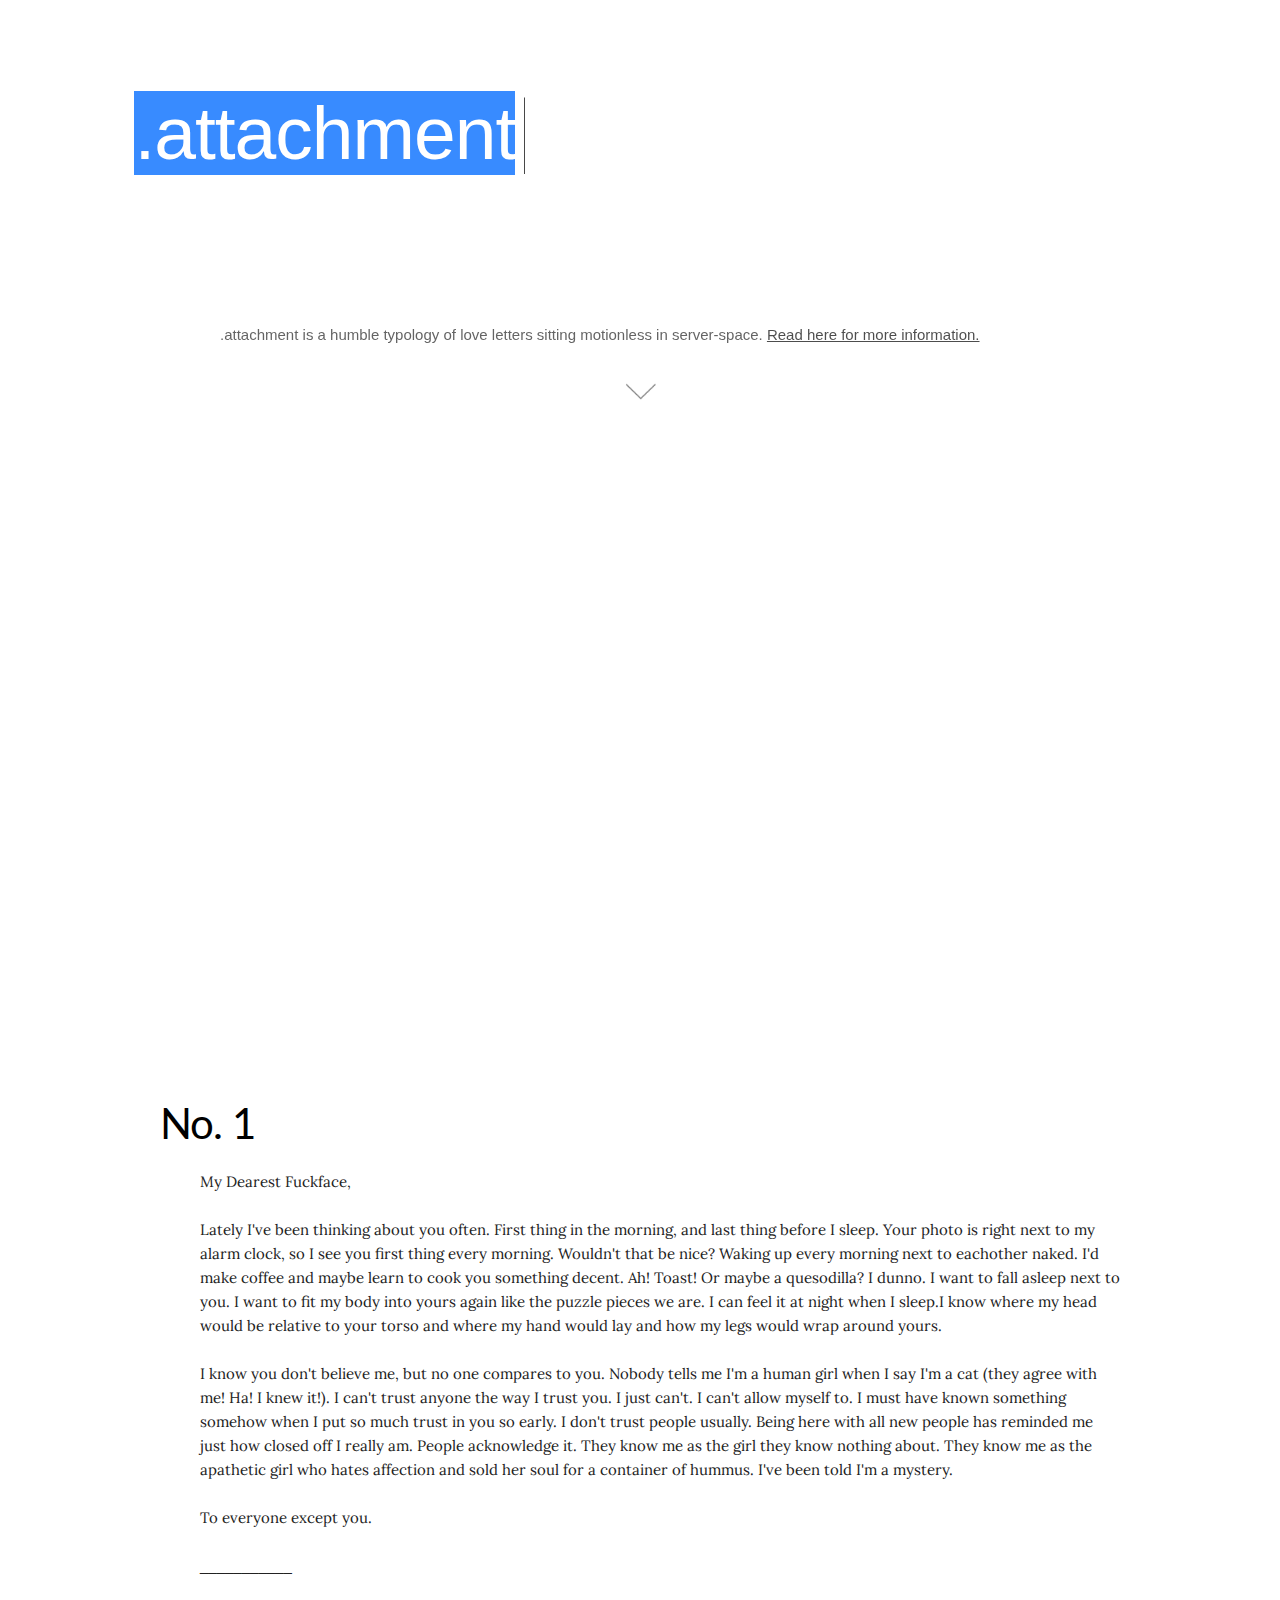
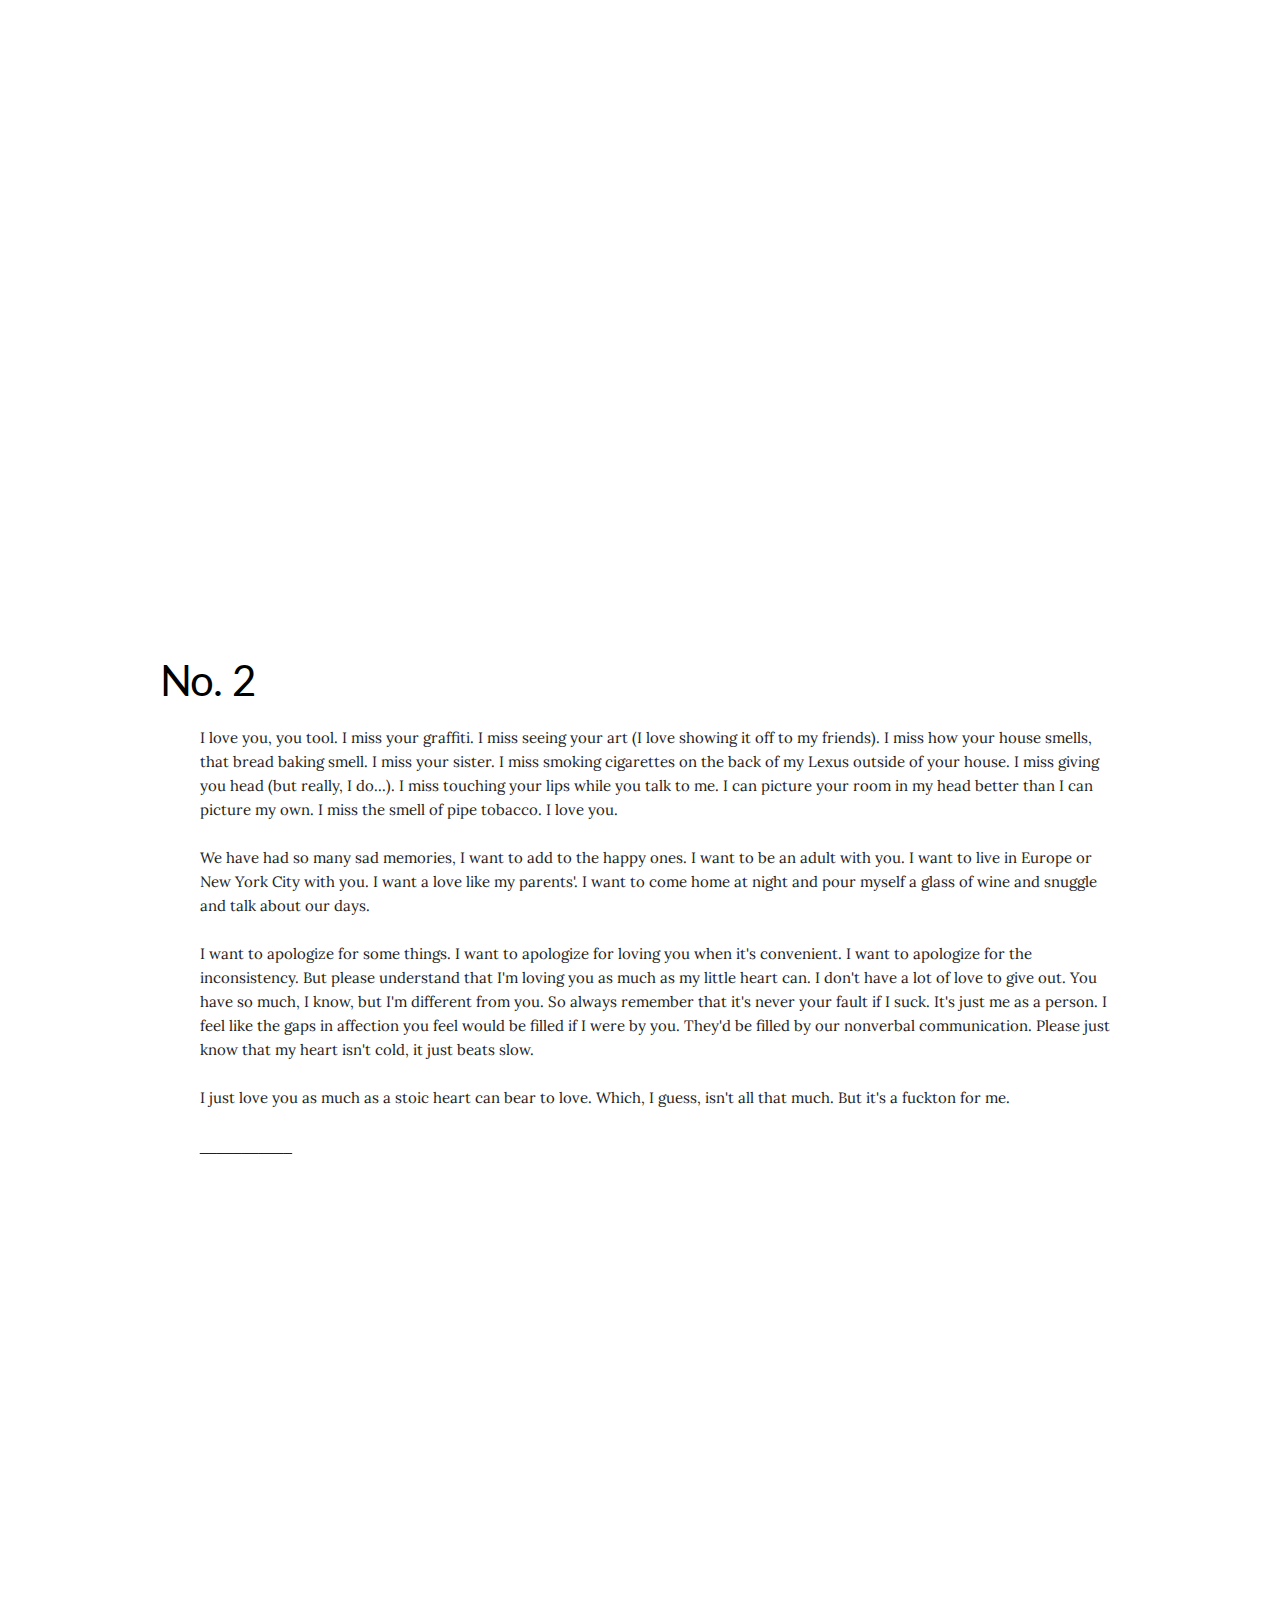
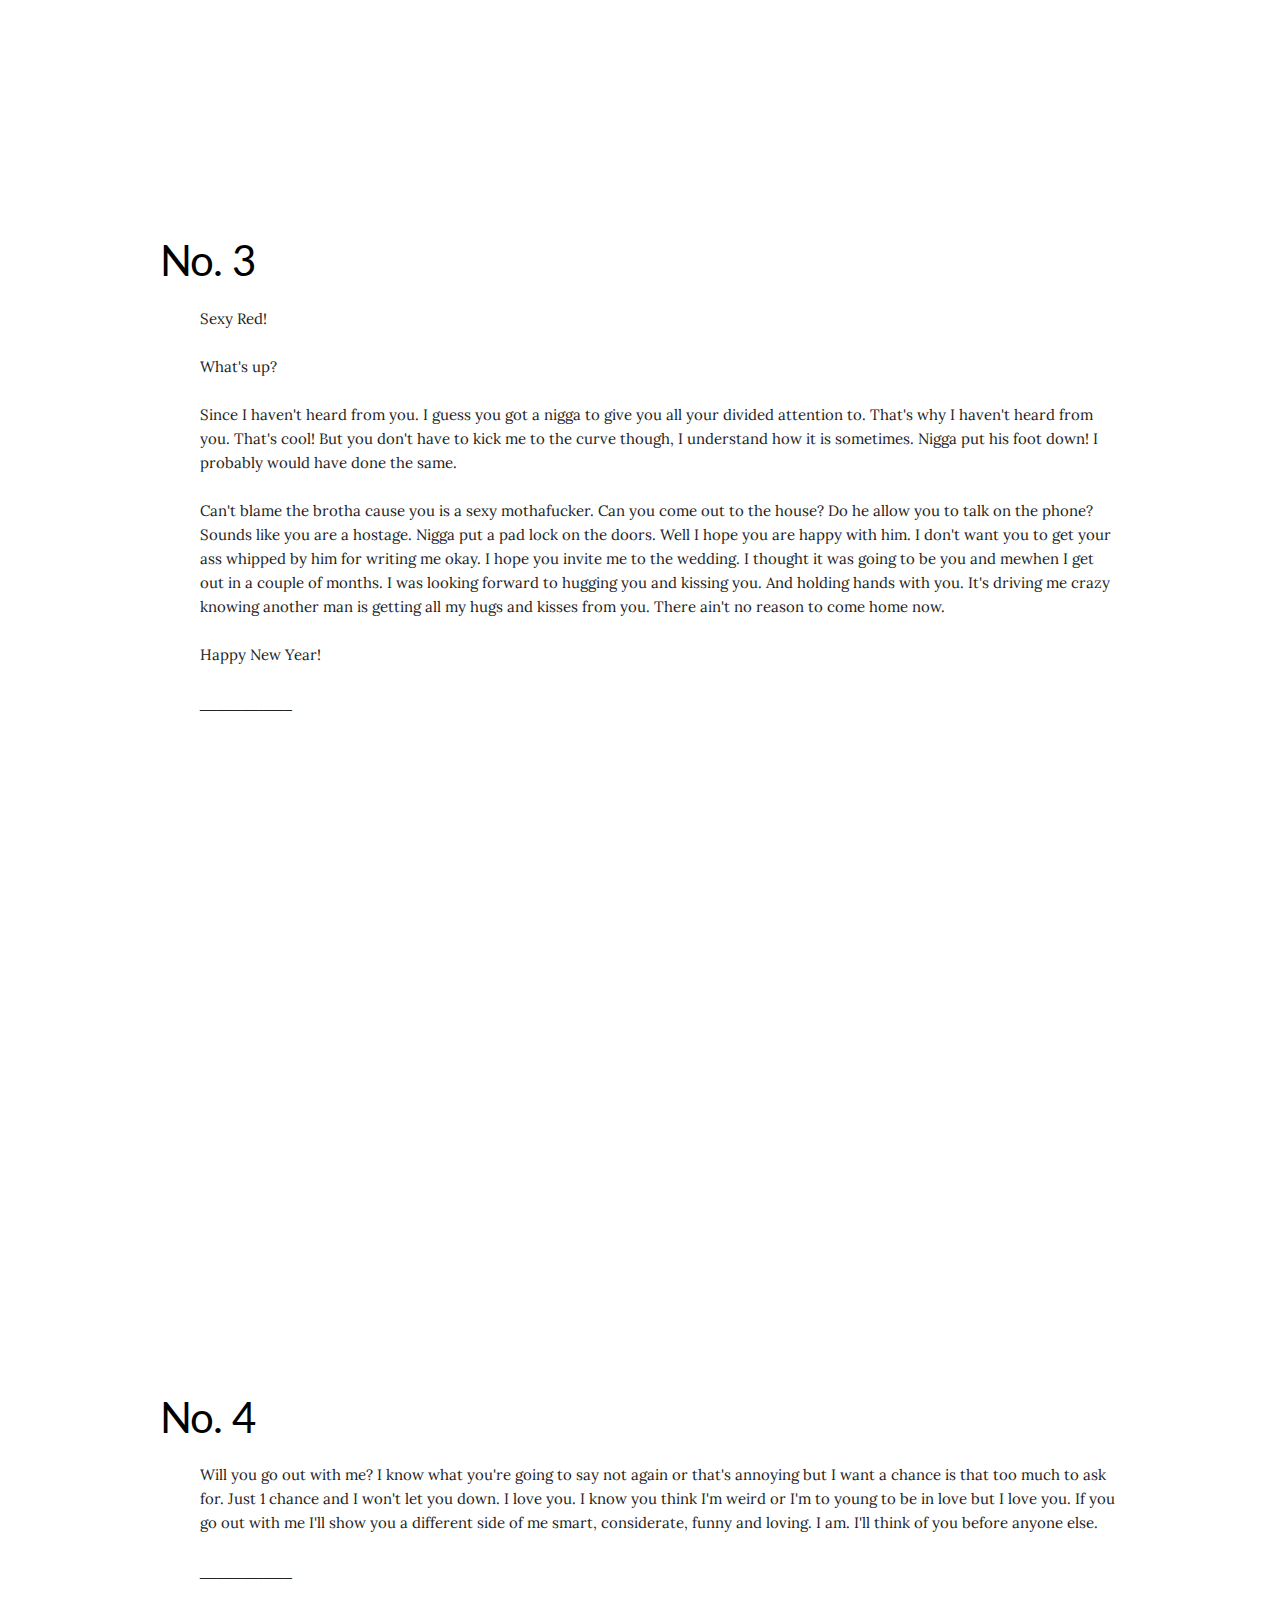
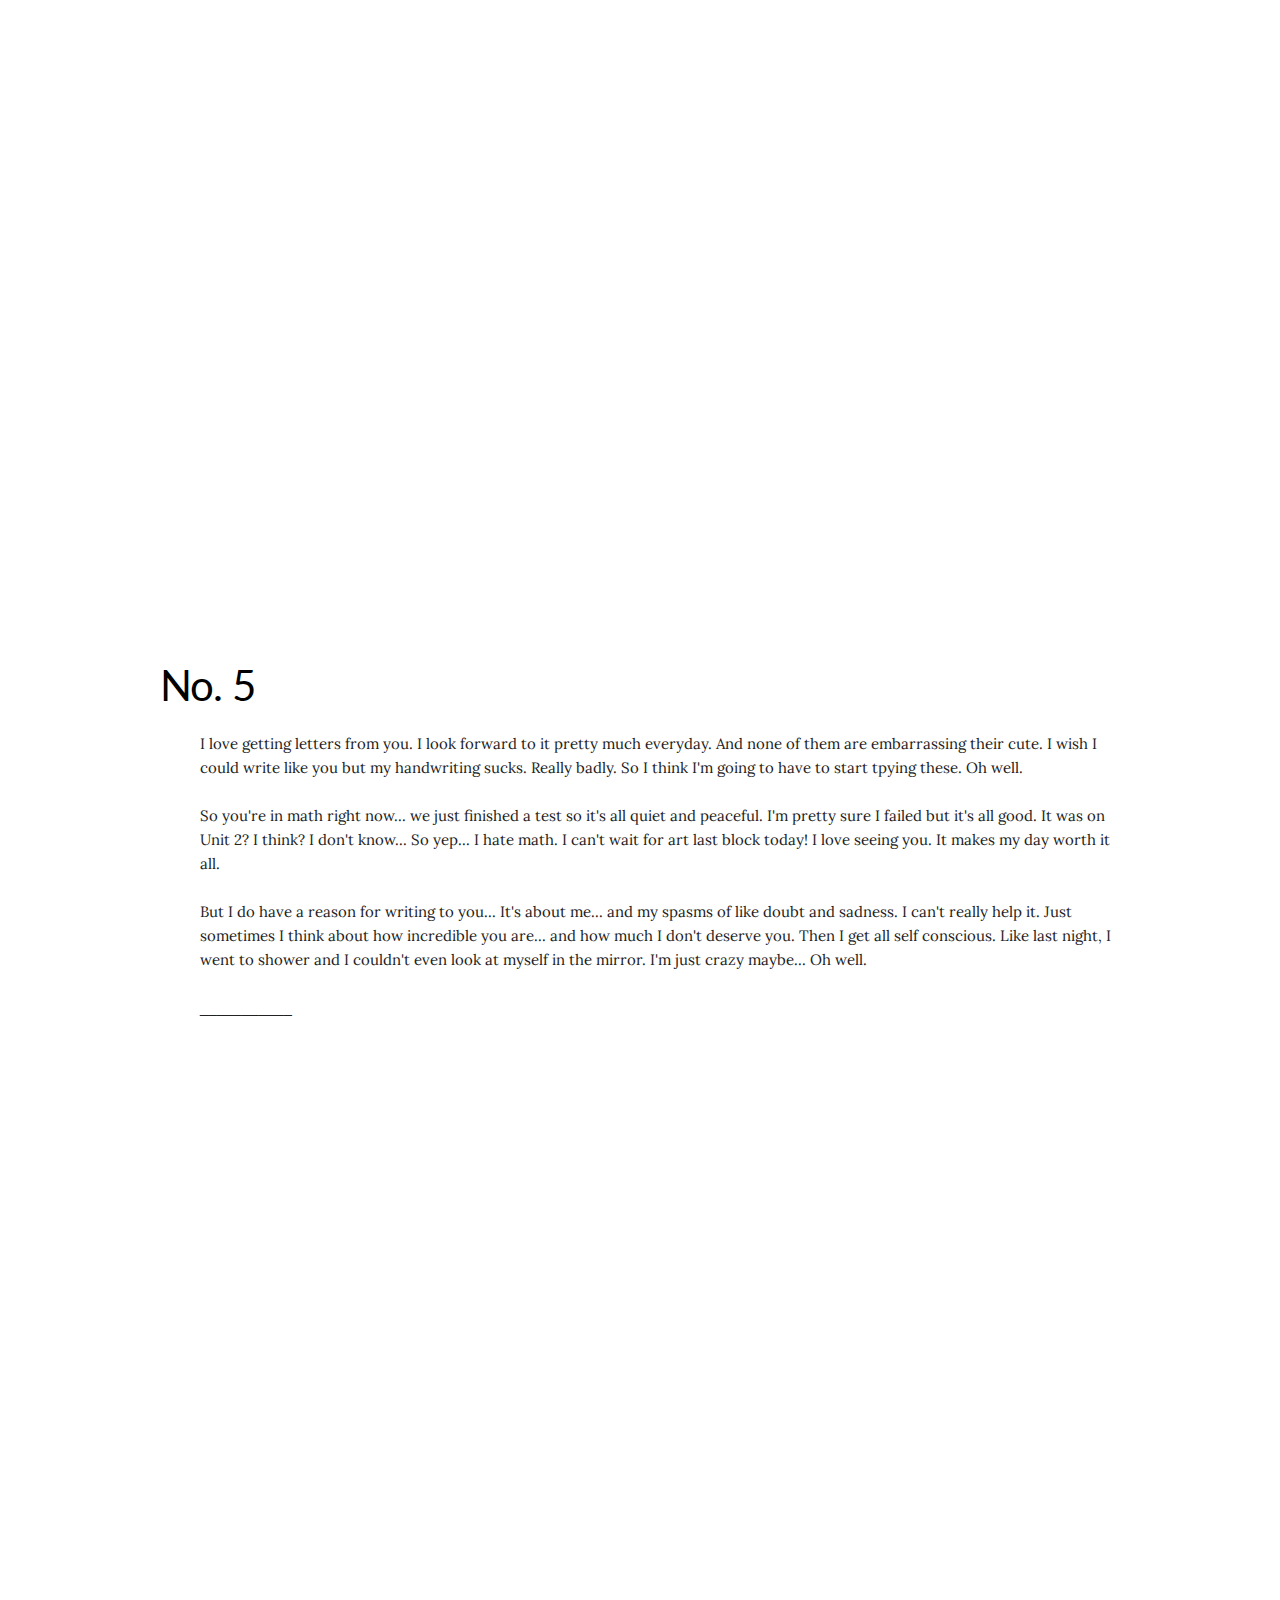
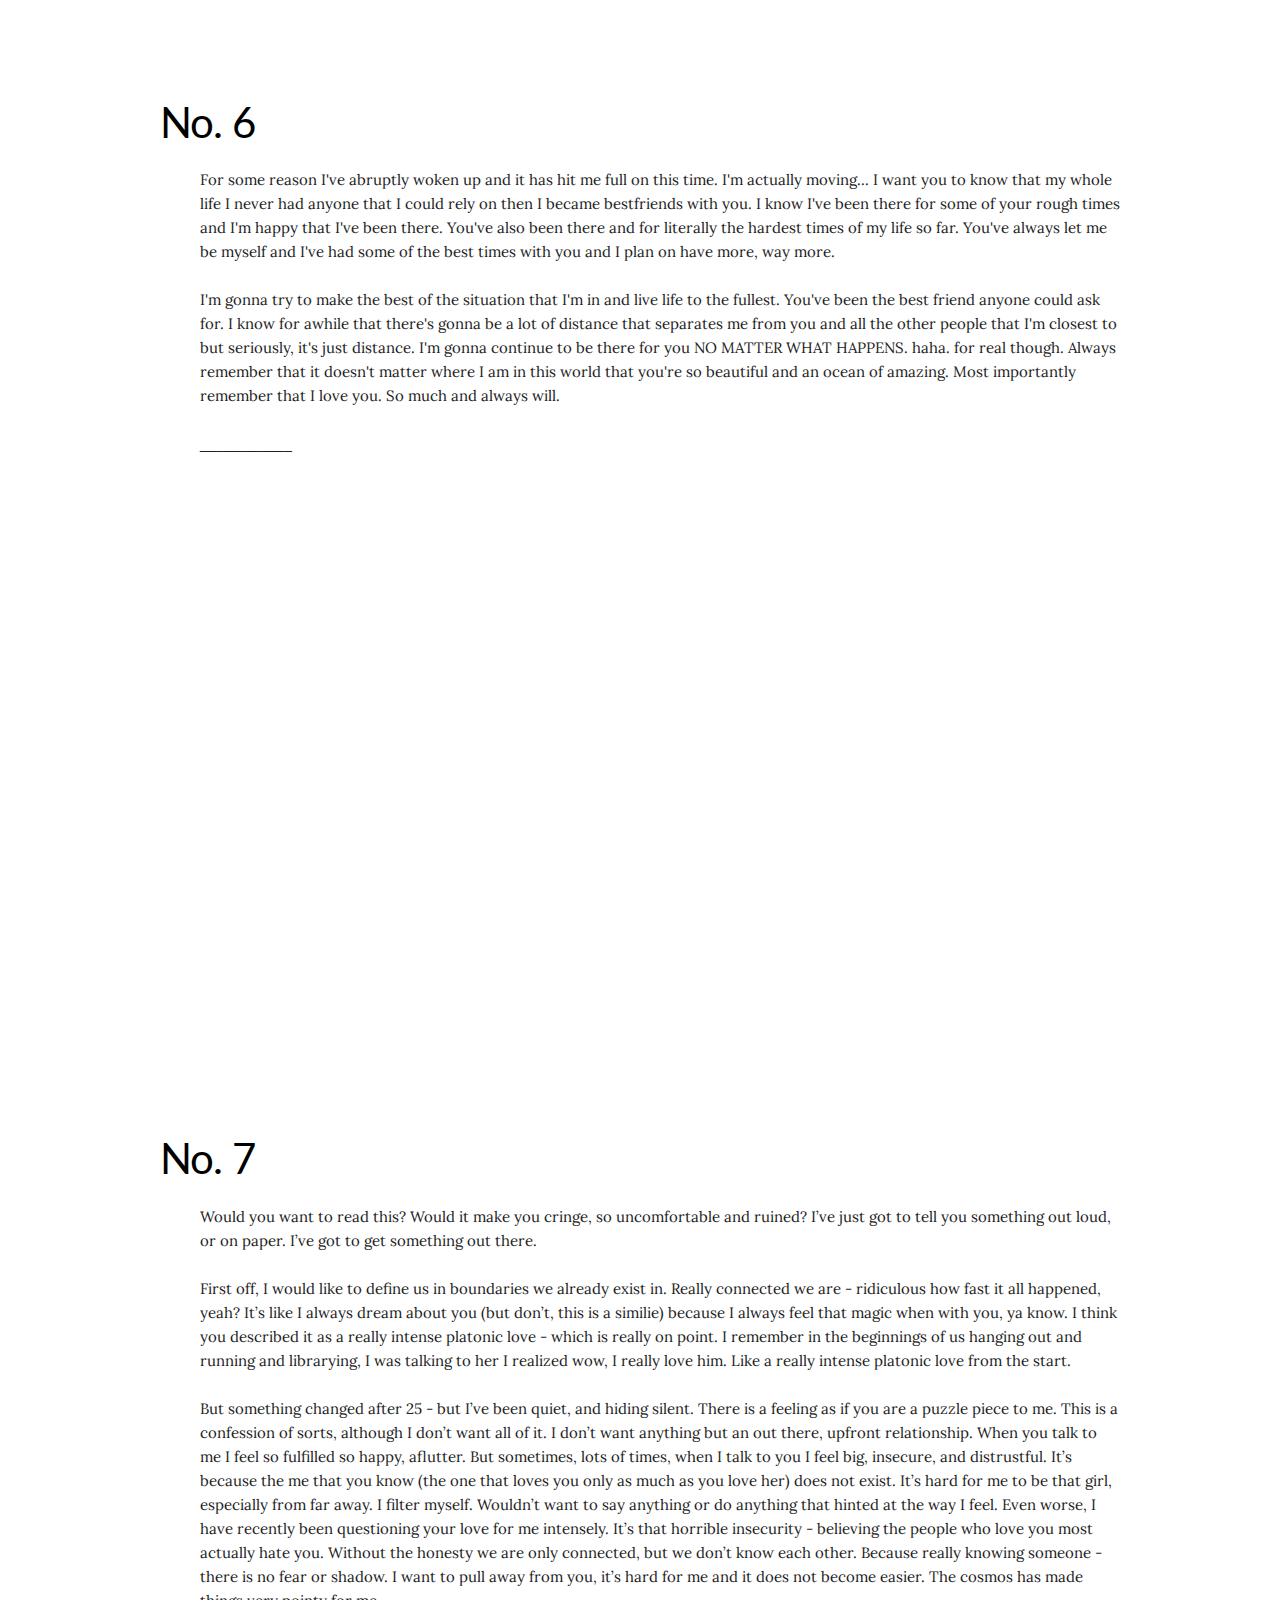
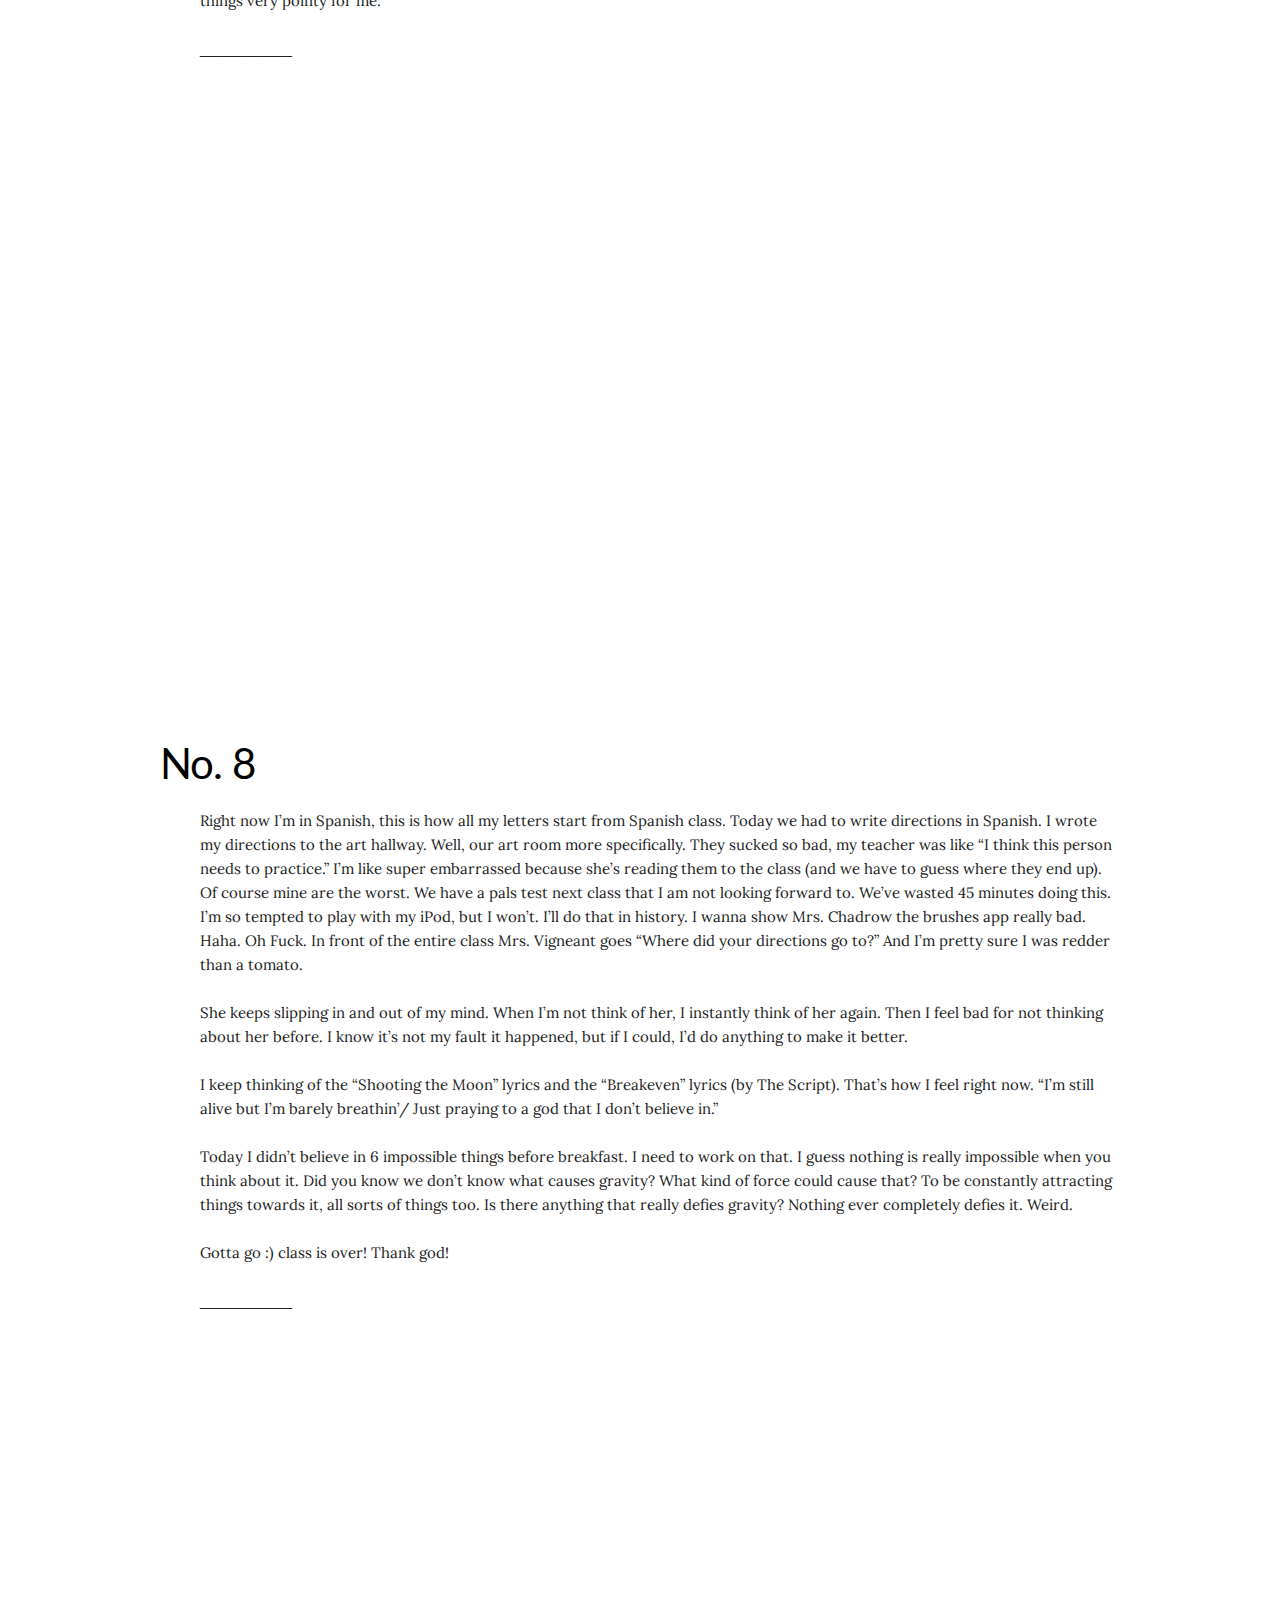
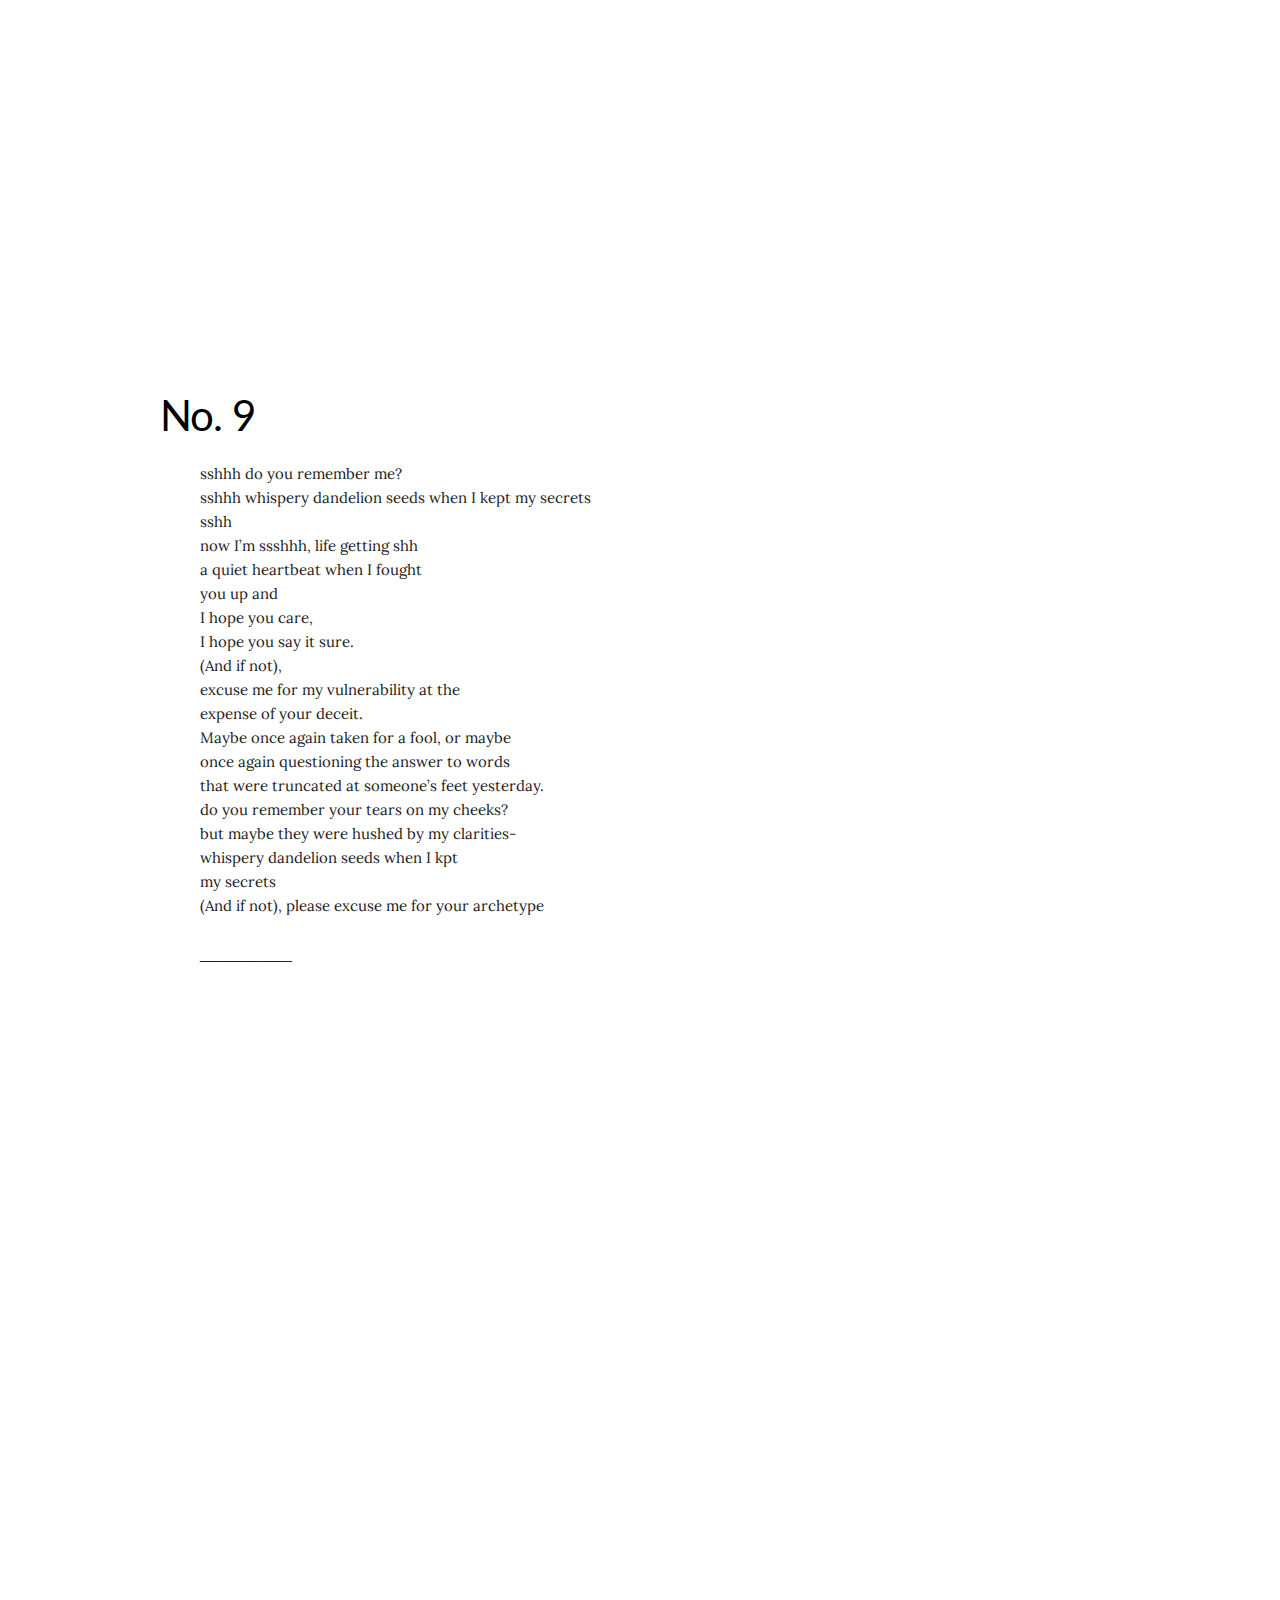
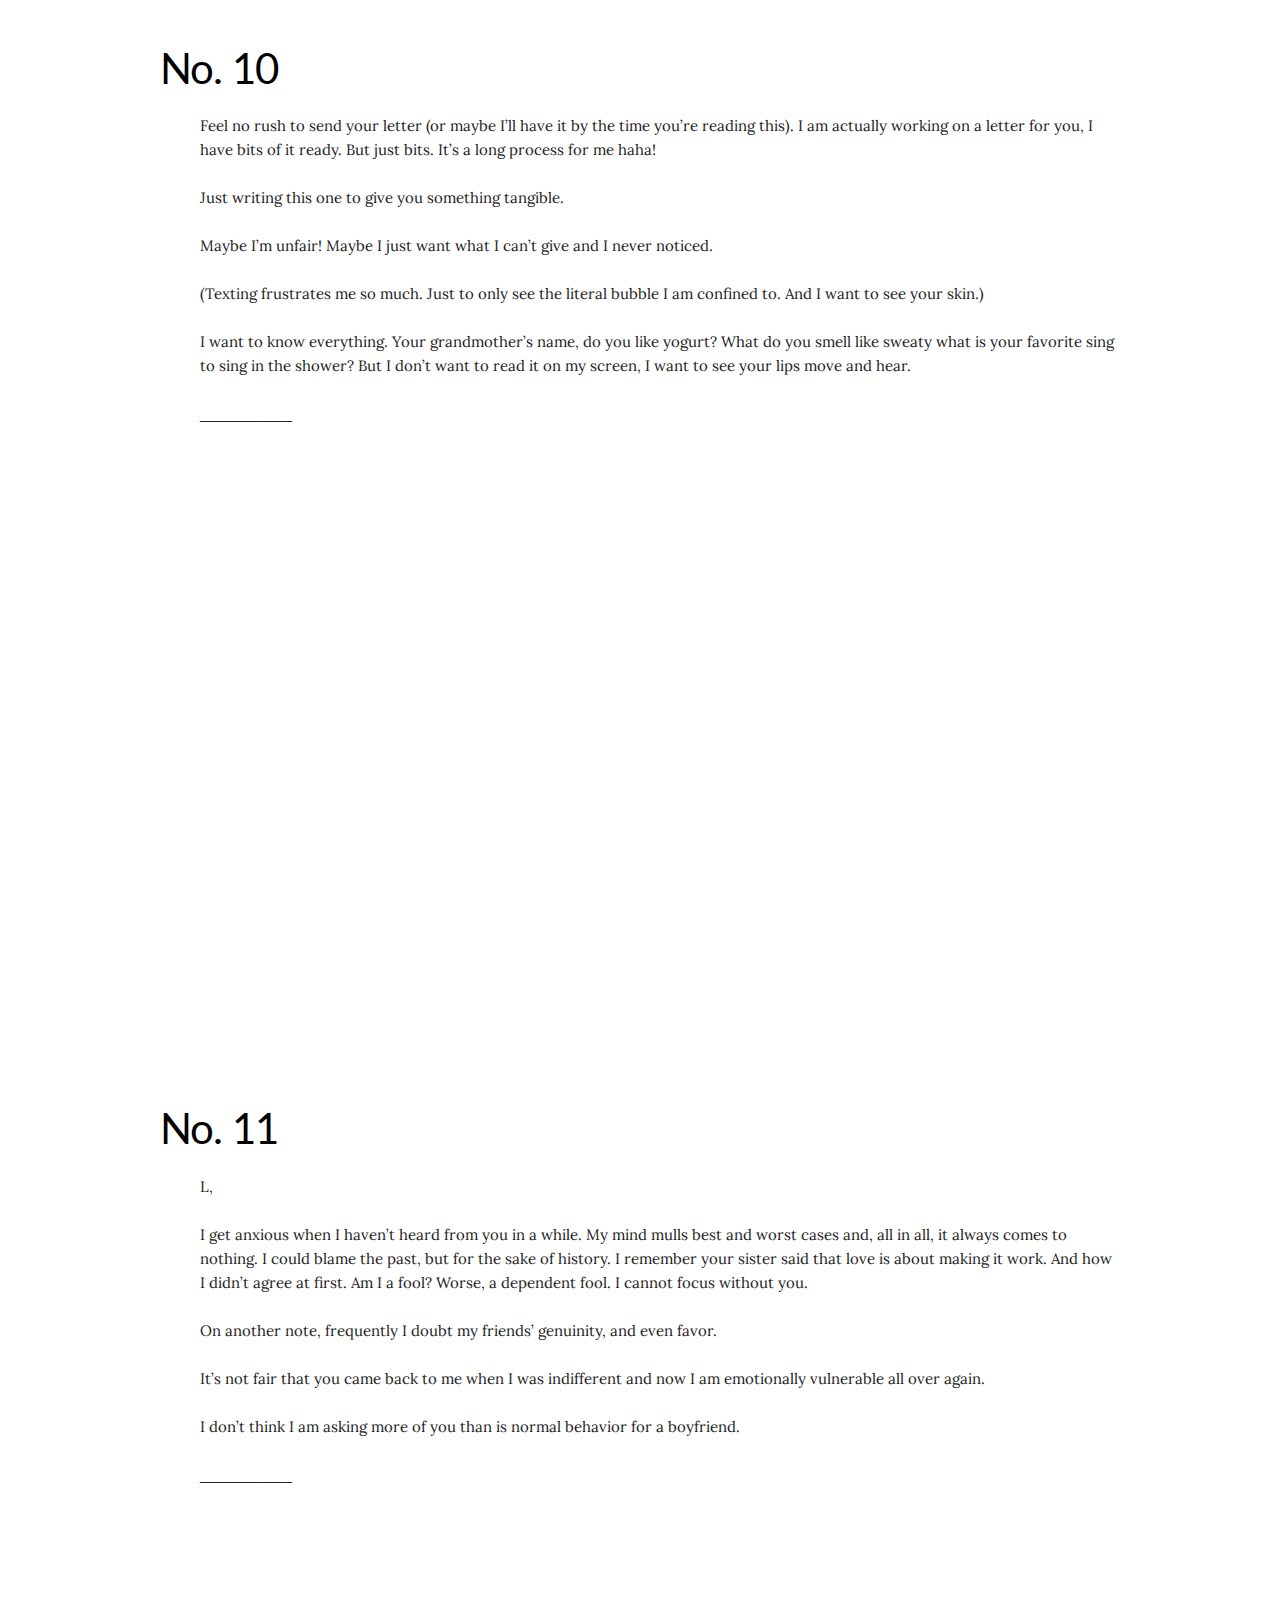
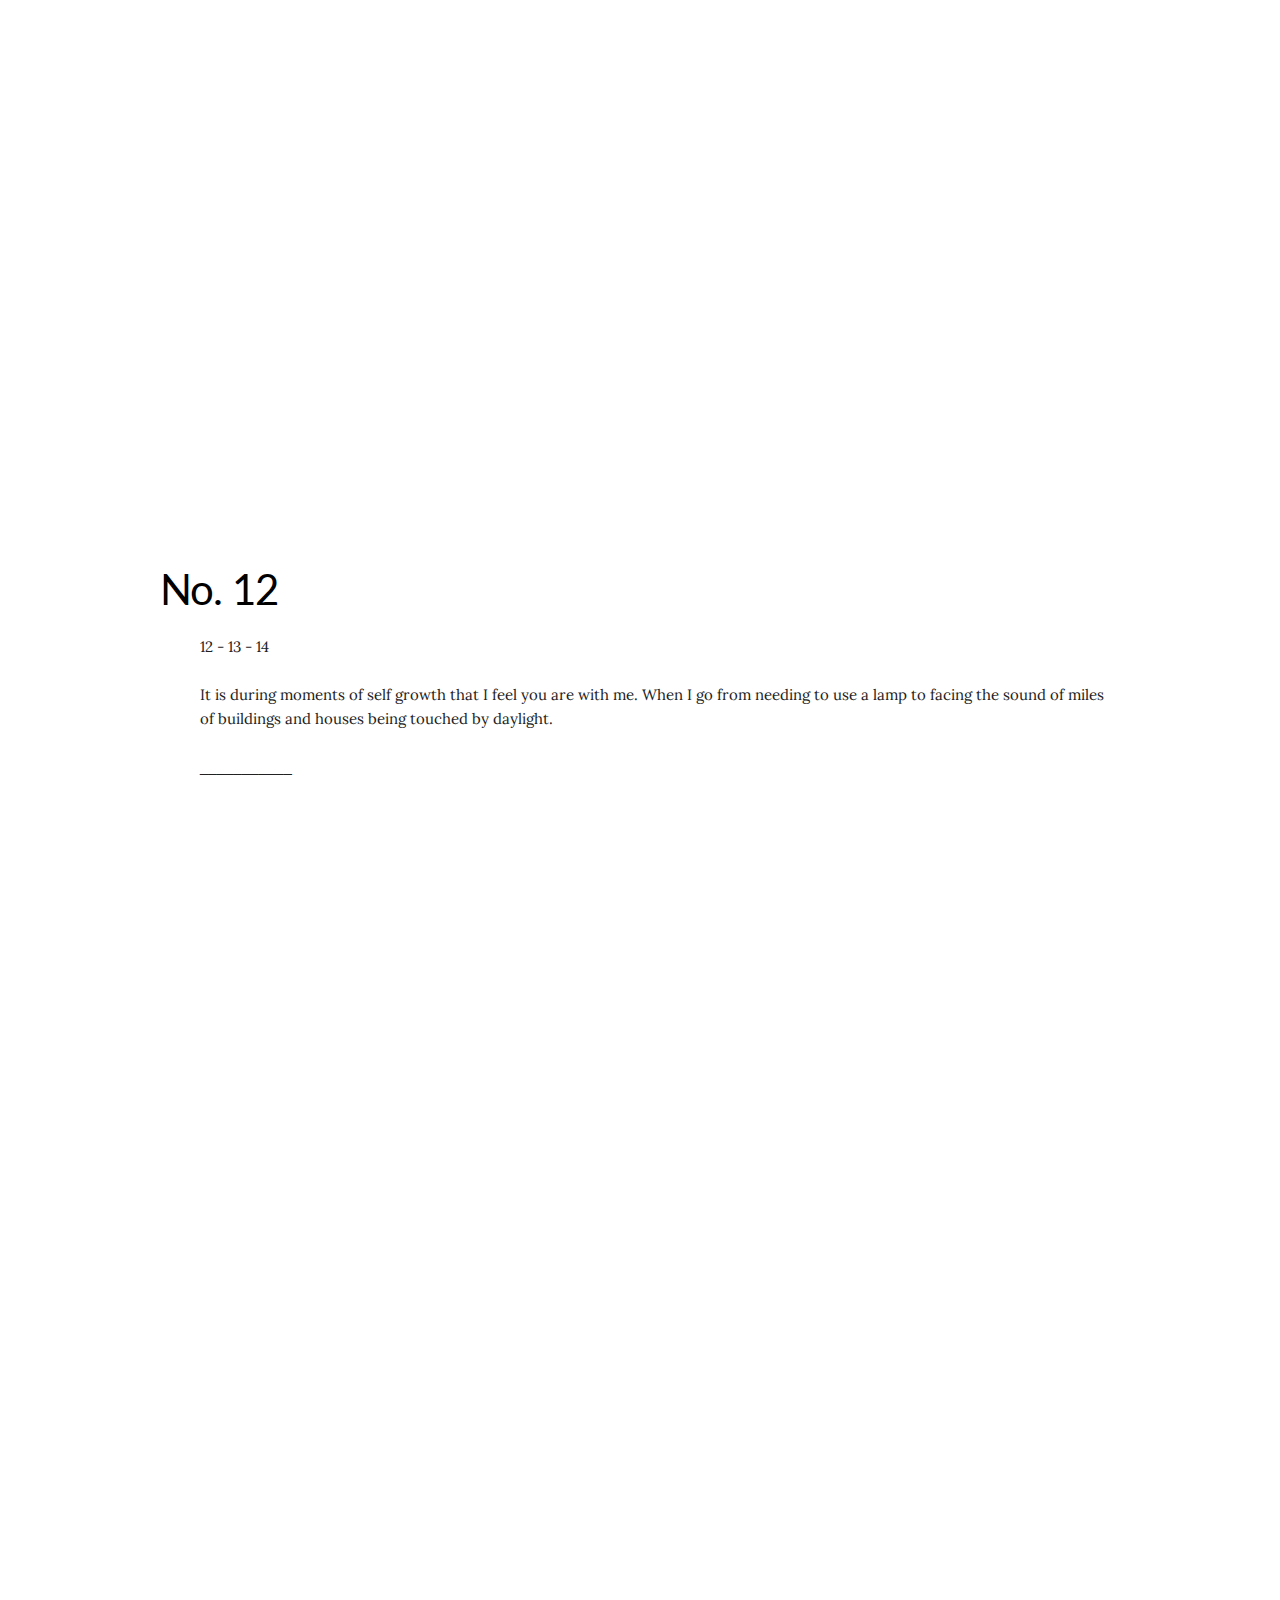
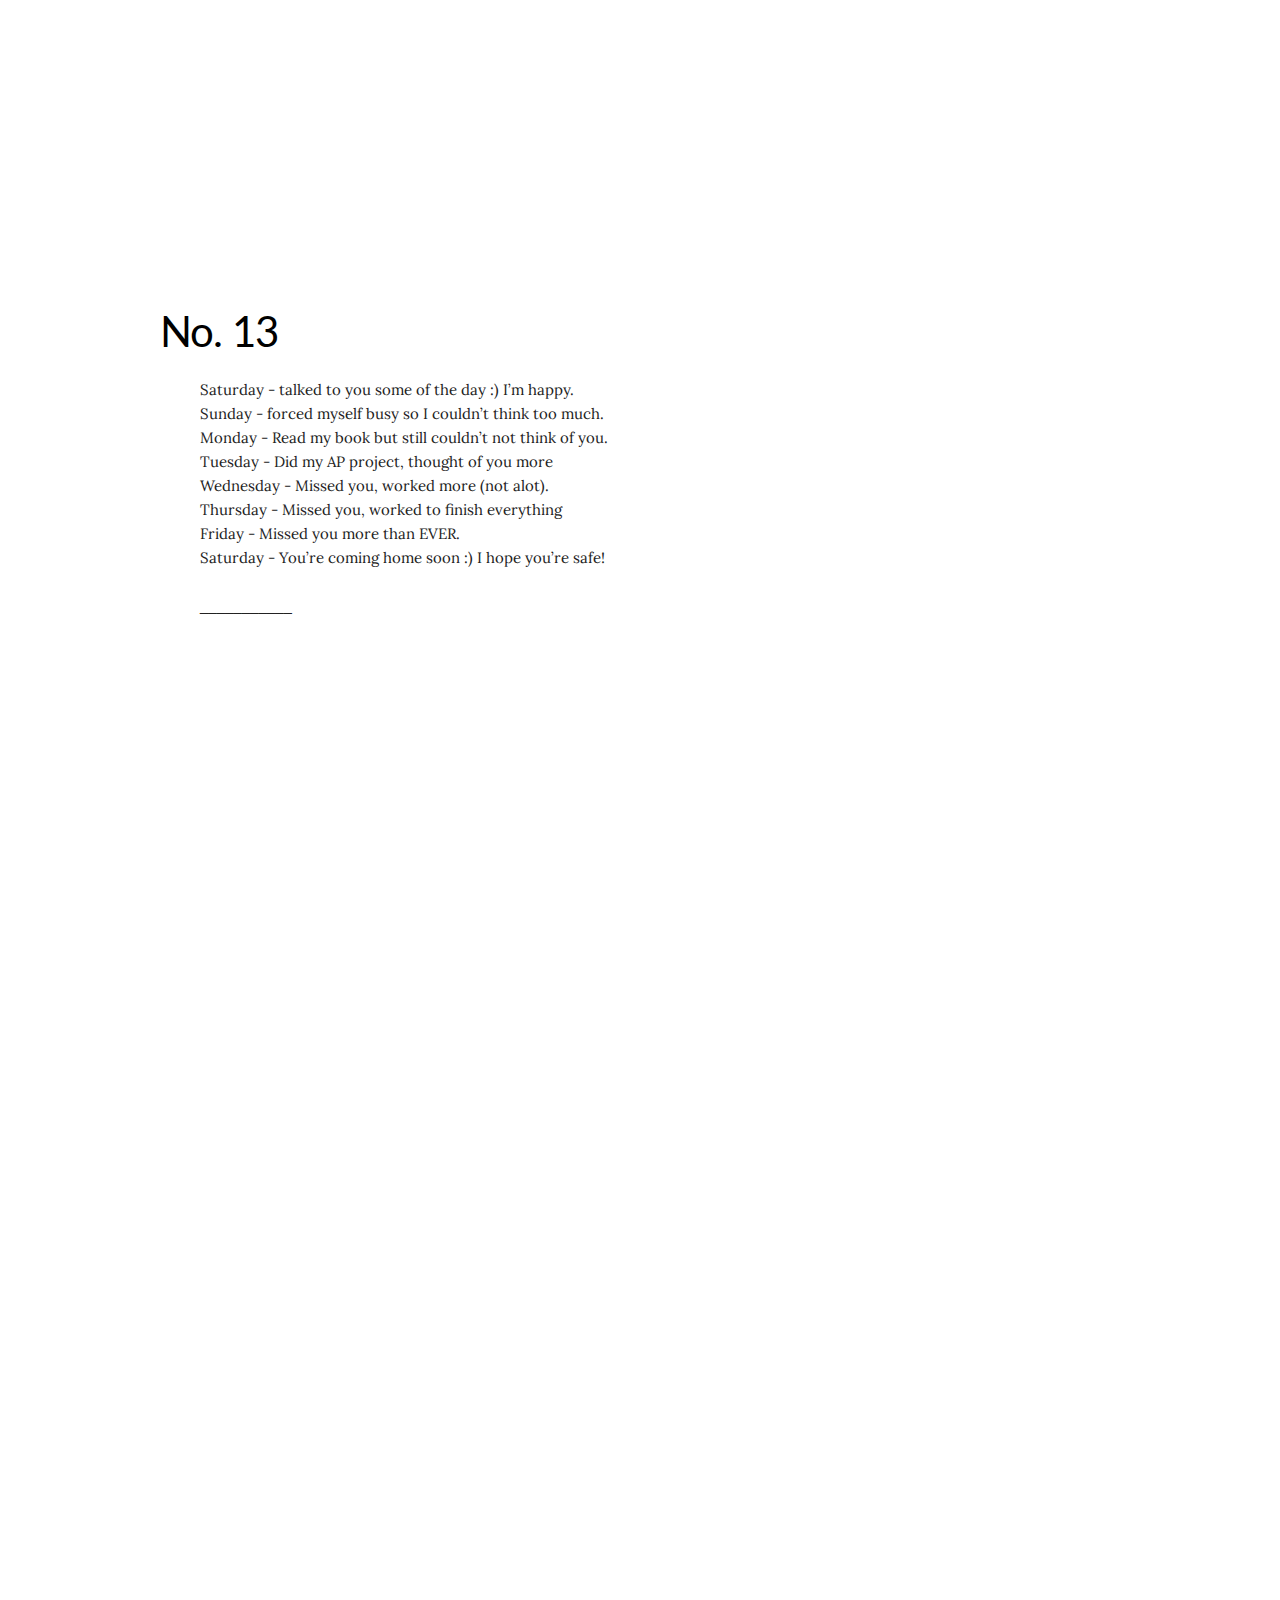
<file: index.html>
<!DOCTYPE html>
<html lang="en">
<head>
    <meta charset="UTF-8">
    <meta name="viewport" content="width=device-width, initial-scale=1">
    <title>.attachment</title>
    <link href="favicon.ico" rel="icon" type="image/x-icon">
    <link href='http://fonts.googleapis.com/css?family=Lato:300,400,700|Lora:400,700' rel='stylesheet' type='text/css'>
    <link rel="stylesheet" href="skeleton.css" type="text/css">
    <link rel="stylesheet" href="style.css" type="text/css">
</head>

<body>
  <h1 class="title"><span id="highlight">.attachment</span><span class="blink">|</span></br><span class="subTitle hide">a typology</span></h1>
    
    <div class="container">
     <div class="row">
         <div class="u-full-width">
             <p class="statement">.attachment is a humble typology of love letters sitting motionless in server-space. <a class="link" href="info.html">Read here for more information.</a></br><img class="arrow" src="arrow.png"></p>
             
         </div>
     </div>
      
       <div class="row">
           <div class="u-full-width">
               <h2 class="noteHeader"><a name="1">No. 1</a></h2>
               <p class="noteBody">My Dearest Fuckface,</br></br>Lately I've been thinking about you often. First thing in the morning, and last thing before I sleep. Your photo is right next to my alarm clock, so I see you first thing every morning. Wouldn't that be nice? Waking up every morning next to eachother naked. I'd make coffee and maybe learn to cook you something decent. Ah! Toast! Or maybe a quesodilla? I dunno. I want to fall asleep next to you. I want to fit my body into yours again like the puzzle pieces we are. I can feel it at night when I sleep.I know where my head would be relative to your torso and where my hand would lay and how my legs would wrap around yours. </br></br>I know you don't believe me, but no one compares to you. Nobody tells me I'm a human girl when I say I'm a cat (they agree with me! Ha! I knew it!). I can't trust anyone the way I trust you. I just can't. I can't allow myself to. I must have known something somehow when I put so much trust in you so early. I don't trust people usually. Being here with all new people has reminded me just how closed off I really am. People acknowledge it. They know me as the girl they know nothing about. They know me as the apathetic girl who hates affection and sold her soul for a container of hummus. I've been told I'm a mystery. </br></br>To everyone except you.</br></br><span class="center">___________</span></p>
        
               <p class="mobileLink"><a href="mailto:?to=&subject=My%20Dearest%20Fuckface%20&body=Lately%20I've%20been%20thinking%20about%20you%20often.%20First%20thing%20in%20the%20morning,%20and%20last%20thing%20before%20I%20sleep.%20Your%20photo%20is%20right%20next%20to%20my%20alarm%20clock,%20so%20I%20see%20you%20first%20thing%20every%20morning.%20Wouldn't%20that%20be%20nice?%20Waking%20up%20every%20morning%20next%20to%20eachother%20naked.%20I'd%20make%20coffee%20and%20maybe%20learn%20to%20cook%20you%20something%20decent.%20Ah!%20Toast!%20Or%20maybe%20a%20quesodilla?%20I%20dunno.%20I%20want%20to%20fall%20asleep%20next%20to%20you.%20I%20want%20to%20fit%20my%20body%20into%20yours%20again%20like%20the%20puzzle%20pieces%20we%20are.%20I%20can%20feel%20it%20at%20night%20when%20I%20sleep.%20I%20know%20where%20my%20head%20would%20be%20relative%20to%20your%20torso%20and%20where%20my%20hand%20would%20lay%20and%20how%20my%20legs%20would%20wrap%20around%20yours.%20I%20know%20you%20don't%20believe%20me,%20but%20no%20one%20compares%20to%20you.%20Nobody%20tells%20me%20I'm%20a%20human%20girl%20when%20I%20say%20I'm%20a%20cat%20(they%20agree%20with%20me!%20Ha!%20I%20knew%20it!).%20I%20can't%20trust%20anyone%20the%20way%20I%20trust%20you.%20I%20just%20can't.%20I%20can't%20allow%20myself%20to.%20I%20must%20have%20known%20something%20somehow%20when%20I%20put%20so%20much%20trust%20in%20you%20so%20early.%20I%20don't%20trust%20people%20usually.%20Being%20here%20with%20all%20new%20people%20has%20reminded%20me%20just%20how%20closed%20off%20I%20really%20am.%20People%20acknowledge%20it.%20They%20know%20me%20as%20the%20girl%20they%20know%20nothing%20about.%20They%20know%20me%20as%20the%20apathetic%20girl%20who%20hates%20affection%20and%20sold%20her%20soul%20for%20a%20container%20of%20hummus.%20I've%20been%20told%20I'm%20a%20mystery.%20To%20everyone%20except%20you.">Full text here.</a></p>
            
           </div>
       </div>
       
       <div class="row">
           <div class="u-full-width">
               <h2 class="noteHeader"><a name="2">No. 2</a></h2>
               <p class="noteBody">I love you, you tool. I miss your graffiti. I miss seeing your art (I love showing it off to my friends). I miss how your house smells, that bread baking smell. I miss your sister. I miss smoking cigarettes on the back of my Lexus outside of your house. I miss giving you head (but really, I do...). I miss touching your lips while you talk to me. I can picture your room in my head better than I can picture my own. I miss the smell of pipe tobacco. I love you. </br></br>We have had so many sad memories, I want to add to the happy ones. I want to be an adult with you. I want to live in Europe or New York City with you. I want a love like my parents'. I want to come home at night and pour myself a glass of wine and snuggle and talk about our days.</br></br>I want to apologize for some things. I want to apologize for loving you when it's convenient. I want to apologize for the inconsistency. But please understand that I'm loving you as much as my little heart can. I don't have a lot of love to give out. You have so much, I know, but I'm different from you. So always remember that it's never your fault if I suck. It's just me as a person. I feel like the gaps in affection you feel would be filled if I were by you. They'd be filled by our nonverbal communication. Please just know that my heart isn't cold, it just beats slow.</br></br>I just love you as much as a stoic heart can bear to love. Which, I guess, isn't all that much. But it's a fuckton for me.</br></br><span class="center">___________</span></p>
               <p class="mobileLink"><a href="mailto:?to=&subject=I%20love%20you,%20you%20tool.%20&body=I%20miss%20your%20graffiti.%20I%20miss%20seeing%20your%20art%20(I%20love%20showing%20it%20off%20to%20my%20friends).%20I%20miss%20how%20your%20house%20smells,%20that%20bread%20baking%20smell.%20I%20miss%20your%20sister.%20I%20miss%20smoking%20cigarettes%20on%20the%20back%20of%20my%20Lexus%20outside%20of%20your%20house.%20I%20miss%20giving%20you%20head%20(but%20really,%20I%20do...).%20I%20miss%20touching%20your%20lips%20while%20you%20talk%20to%20me.%20I%20can%20picture%20your%20room%20in%20my%20head%20better%20than%20I%20can%20picture%20my%20own.%20I%20miss%20the%20smell%20of%20pipe%20tobacco.%20I%20love%20you.%20We%20have%20had%20so%20many%20sad%20memories,%20I%20want%20to%20add%20to%20the%20happy%20ones.%20I%20want%20to%20be%20an%20adult%20with%20you.%20I%20want%20to%20live%20in%20Europe%20or%20New%20York%20City%20with%20you.%20I%20want%20a%20love%20like%20my%20parents'.%20I%20want%20to%20come%20home%20at%20night%20and%20pour%20myself%20a%20glass%20of%20wine%20and%20snuggle%20and%20talk%20about%20our%20days.%20I%20want%20to%20apologize%20for%20some%20things.%20I%20want%20to%20apologize%20for%20loving%20you%20when%20it's%20convenient.%20I%20want%20to%20apologize%20for%20the%20inconsistency.%20But%20please%20understand%20that%20I'm%20loving%20you%20as%20much%20as%20my%20little%20heart%20can.%20I%20don't%20have%20a%20lot%20of%20love%20to%20give%20out.%20You%20have%20so%20much,%20I%20know,%20but%20I'm%20different%20from%20you.%20So%20always%20remember%20that%20it's%20never%20your%20fault%20if%20I%20suck.%20It's%20just%20me%20as%20a%20person.%20I%20feel%20like%20the%20gaps%20in%20affection%20you%20feel%20would%20be%20filled%20if%20I%20were%20by%20you.%20They'd%20be%20filled%20by%20our%20nonverbal%20communication.%20Please%20just%20know%20that%20my%20heart%20isn't%20cold,%20it%20just%20beats%20slow.%20I%20just%20love%20you%20as%20much%20as%20a%20stoic%20heart%20can%20bear%20to%20love.%20Which,%20I%20guess,%20isn't%20all%20that%20much.%20But%20it's%20a%20fuckton%20for%20me.">Full text here.</a></p>
           </div>
       </div>
       
       <div class="row">
           <div class="u-full-width">
               <h2 class="noteHeader"><a name="3">No. 3</a></h2>
               <p class="noteBody">Sexy Red!</br></br>What's up?</br></br>Since I haven't heard from you. I guess you got a nigga to give you all your divided attention to. That's why I haven't heard from you. That's cool! But you don't have to kick me to the curve though, I understand how it is sometimes. Nigga put his foot down! I probably would have done the same. </br></br>Can't blame the brotha cause you is a sexy mothafucker. Can you come out to the house? Do he allow you to talk on the phone? Sounds like you are a hostage. Nigga put a pad lock on the doors. Well I hope you are happy with him. I don't want you to get your ass whipped by him for writing me okay. I hope you invite me to the wedding. I thought it was going to be you and mewhen I get out in a couple of months. I was looking forward to hugging you and kissing you. And holding hands with you. It's driving me crazy knowing another man is getting all my hugs and kisses from you. There ain't no reason to come home now.</br></br>Happy New Year!</br></br><span class="center">___________</span></p>
               <p class="mobileLink"><a href="mailto:?to=&subject=Sexy%20Red!%20What's%20up?%20&body=Since%20I%20haven't%20heard%20from%20you.%20I%20guess%20you%20got%20a%20nigga%20to%20give%20you%20all%20your%20divided%20attention%20to.%20That's%20why%20I%20haven't%20heard%20from%20you.%20That's%20cool!%20But%20you%20don't%20have%20to%20kick%20me%20to%20the%20curve%20though,%20I%20understand%20how%20it%20is%20sometimes.%20Nigga%20put%20his%20foot%20down!%20I%20probably%20would%20have%20done%20the%20same.%20Can't%20blame%20the%20brotha%20cause%20you%20is%20a%20sexy%20mothafucker.%20Can%20you%20come%20out%20to%20the%20house?%20Do%20he%20allow%20you%20to%20talk%20on%20the%20phone?%20Sounds%20like%20you%20are%20a%20hostage.%20Nigga%20put%20a%20padlock%20on%20the%20doors.%20Well%20I%20hope%20you%20are%20happy%20with%20him.%20I%20don't%20want%20you%20to%20get%20your%20ass%20whipped%20by%20him%20for%20writing%20me%20okay.%20I%20hope%20you%20invite%20me%20to%20the%20wedding.%20I%20thought%20it%20was%20going%20to%20be%20you%20and%20me%20when%20I%20get%20out%20in%20a%20couple%20of%20months.%20I%20was%20looking%20forward%20to%20hugging%20you%20and%20kissing%20you.%20And%20holding%20hands%20with%20you.%20It's%20driving%20me%20crazy%20knowing%20another%20man%20is%20getting%20all%20my%20hugs%20and%20kisses%20from%20you.%20There%20ain't%20no%20reason%20to%20come%20home%20now.%20Happy%20New%20Year!
">Full text here.</a></p>
           </div>
       </div>
       
       <div class="row">
           <div class="u-full-width">
               <h2 class="noteHeader"><a name="4">No. 4</a></h2>
               <p class="noteBody">Will you go out with me? I know what you're going to say not again or that's annoying but I want a chance is that too much to ask for. Just 1 chance and I won't let you down. I love you. I know you think I'm weird or I'm to young to be in love but I love you. If you go out with me I'll show you a different side of me smart, considerate, funny and loving. I am. I'll think of you before anyone else.</br></br><span class="center">___________</span></p>
               <p class="mobileLink"><a href="mailto:?to=&body=Will%20you%20go%20out%20with%20me?%20I%20know%20what%20you're%20going%20to%20say%20not%20again%20or%20that's%20annoying%20but%20I%20want%20a%20chance%20is%20that%20too%20much%20to%20ask%20for.%20Just%201%20chance%20and%20I%20won't%20let%20you%20down.%20I%20love%20you.%20I%20know%20you%20think%20I'm%20weird%20or%20I'm%20to%20young%20to%20be%20in%20love%20but%20I%20love%20you.%20If%20you%20go%20out%20with%20me%20I'll%20show%20you%20a%20different%20side%20of%20me%20smart,%20considerate,%20funny%20and%20loving.%20I%20am.%20I'll%20think%20of%20you%20before%20anyone%20else.">Full text here.</a></p>
           </div>
       </div>
       
       <div class="row">
           <div class="u-full-width">
               <h2 class="noteHeader"><a name="5">No. 5</a></h2>
               <p class="noteBody">I love getting letters from you. I look forward to it pretty much everyday. And none of them are embarrassing their cute. I wish I could write like you but my handwriting sucks. Really badly. So I think I'm going to have to start tpying these. Oh well.</br></br>So you're in math right now... we just finished a test so it's all quiet and peaceful. I'm pretty sure I failed but it's all good. It was on Unit 2? I think? I don't know... So yep... I hate math. I can't wait for art last block today! I love seeing you. It makes my day worth it all.</br></br>But I do have a reason for writing to you... It's about me... and my spasms of like doubt and sadness. I can't really help it. Just sometimes I think about how incredible you are... and how much I don't deserve you. Then I get all self conscious. Like last night, I went to shower and I couldn't even look at myself in the mirror. I'm just crazy maybe... Oh well.</br></br><span class="center">___________</span> </p>
               <p class="mobileLink"><a href="mailto:?to=&body=I%20love%20getting%20letters%20from%20you.%20I%20look%20forward%20to%20it%20pretty%20much%20everyday.%20And%20none%20of%20them%20are%20embarrassing%20their%20cute.%20I%20wish%20I%20could%20write%20like%20you%20but%20my%20handwriting%20sucks.%20Really%20badly.%20So%20I%20think%20I'm%20going%20to%20have%20to%20start%20typing%20these.%20Oh%20well.%20So%20you're%20in%20math%20right%20now...%20we%20just%20finished%20a%20test%20so%20it's%20all%20quiet%20and%20peaceful.%20I'm%20pretty%20sure%20I%20failed%20but%20it's%20all%20good.%20It%20was%20on%20Unit%202?%20I%20think?%20I%20don't%20know...%20So%20yep...%20I%20hate%20math.%20I%20can't%20wait%20for%20art%20last%20block%20today!%20I%20love%20seeing%20you.%20It%20makes%20my%20day%20worth%20it%20all.%20But%20I%20do%20have%20a%20reason%20for%20writing%20to%20you...%20It's%20about%20me...%20and%20my%20spasms%20of%20like%20doubt%20and%20sadness.%20I%20can't%20really%20help%20it.%20Just%20sometimes%20I%20think%20about%20how%20incredible%20you%20are...%20and%20how%20much%20I%20don't%20deserve%20you.%20Then%20I%20get%20all%20self%20conscious.%20Like%20last%20night,%20I%20went%20to%20shower%20and%20I%20couldn't%20even%20look%20at%20myself%20in%20the%20mirror.%20I'm%20just%20crazy%20maybe...%20Oh%20well.">Full text here.</a></p>
           </div>
       </div>
       
       <div class="row">
           <div class="u-full-width">
               <h2 class="noteHeader"><a name="6">No. 6</a></h2>
               <p class="noteBody">For some reason I've abruptly woken up and it has hit me full on this time. I'm actually moving... I want you to know that my whole life I never had anyone that I could rely on then I became bestfriends with you. I know I've been there for some of your rough times and I'm happy that I've been there. You've also been there and for literally the hardest times of my life so far. You've always let me be myself and I've had some of the best times with you and I plan on have more, way more.</br></br>I'm gonna try to make the best of the situation that I'm in and live life to the fullest. You've been the best friend anyone could ask for. I know for awhile that there's gonna be a lot of distance that separates me from you and all the other people that I'm closest to but seriously, it's just distance. I'm gonna continue to be there for you NO MATTER WHAT HAPPENS. haha. for real though. Always remember that it doesn't matter where I am in this world that you're so beautiful and an ocean of amazing. Most importantly remember that I love you. So much and always will.</br></br><span class="center">___________</span></p>
               <p class="mobileLink"><a href="mailto:?to=&body=For%20some%20reason%20I've%20abruptly%20woken%20up%20and%20it%20has%20hit%20me%20full%20on%20this%20time.%20I'm%20actually%20moving...%20I%20want%20you%20to%20know%20that%20my%20whole%20life%20I%20never%20had%20anyone%20that%20I%20could%20rely%20on%20then%20I%20became%20bestfriends%20with%20you.%20I%20know%20I've%20been%20there%20for%20some%20of%20your%20rough%20times%20and%20I'm%20happy%20that%20I've%20been%20there.%20You've%20also%20been%20there%20and%20for%20literally%20the%20hardest%20times%20of%20my%20life%20so%20far.%20You've%20always%20let%20me%20be%20myself%20and%20I've%20had%20some%20of%20the%20best%20times%20with%20you%20and%20I%20plan%20on%20have%20more,%20way%20more.%20I'm%20gonna%20try%20to%20make%20the%20best%20of%20the%20situation%20that%20I'm%20in%20and%20live%20life%20to%20the%20fullest.%20You've%20been%20the%20best%20friend%20anyone%20could%20ask%20for.%20I%20know%20for%20awhile%20that%20there's%20gonna%20be%20a%20lot%20of%20distance%20that%20separates%20me%20from%20you%20and%20all%20the%20other%20people%20that%20I'm%20closest%20to%20but%20seriously,%20it's%20just%20distance.%20I'm%20gonna%20continue%20to%20be%20there%20for%20you%20NO%20MATTER%20WHAT%20HAPPENS.%20haha.%20for%20real%20though.%20Always%20remember%20that%20it%20doesn't%20matter%20where%20I%20am%20in%20this%20world%20that%20you're%20so%20beautiful%20and%20an%20ocean%20of%20amazing.%20Most%20importantly%20remember%20that%20I%20love%20you.%20So%20much%20and%20always%20will.">Full text here.</a></p>
           </div>
       </div>
       
        <div class="row">
           <div class="u-full-width">
               <h2 class="noteHeader"><a name="7">No. 7</a></h2>
               <p class="noteBody">Would you want to read this? Would it make you cringe, so uncomfortable and ruined? I’ve just got to tell you something out loud, or on paper. I’ve got to get something out there.</br></br>First off, I would like to define us in boundaries we already exist in. Really connected we are - ridiculous how fast it all happened, yeah? It’s like I always dream about you (but don’t, this is a similie) because I always feel that magic when with you, ya know. I think you described it as a really intense platonic love - which is really on point. I remember in the beginnings of us hanging out and running and librarying, I was talking to her I realized wow, I really love him. Like a really intense platonic love from the start.</br></br>But something changed after 25 - but I’ve been quiet, and hiding silent. There is a feeling as if you are a puzzle piece to me. This is a confession of sorts, although I don’t want all of it. I don’t want anything but an out there, upfront relationship. When you talk to me I feel so fulfilled so happy, aflutter. But sometimes, lots of times, when I talk to you I feel big, insecure, and distrustful. It’s because the me that you know (the one that loves you only as much as you love her) does not exist. It’s hard for me to be that girl, especially from far away. I filter myself. Wouldn’t want to say anything or do anything that hinted at the way I feel. Even worse, I have recently been questioning your love for me intensely. It’s that horrible insecurity - believing the people who love you most actually hate you. Without the honesty we are only connected, but we don’t know each other. Because really knowing someone - there is no fear or shadow. I want to pull away from you, it’s hard for me and it does not become easier. The cosmos has made things very pointy for me.
</br></br><span class="center">___________</span></p>
               <p class="mobileLink"><a href="mailto:?to=&body=Would%20you%20want%20to%20read%20this?%20Would%20it%20make%20you%20cringe,%20so%20uncomfortable%20and%20ruined?%20I’ve%20just%20got%20to%20tell%20you%20something%20out%20loud,%20or%20on%20paper.%20I’ve%20got%20to%20get%20something%20out%20there.%20First%20off,%20I%20would%20like%20to%20define%20us%20in%20boundaries%20we%20already%20exist%20in.%20Really%20connected%20we%20are%20-%20ridiculous%20how%20fast%20it%20all%20happened,%20yeah?%20It’s%20like%20I%20always%20dream%20about%20you%20(but%20don’t,%20this%20is%20a%20similie)%20because%20I%20always%20feel%20that%20magic%20when%20with%20you,%20ya%20know.%20I%20think%20you%20described%20it%20as%20a%20really%20intense%20platonic%20love%20-%20which%20is%20really%20on%20point.%20I%20remember%20in%20the%20beginnings%20of%20us%20hanging%20out%20and%20running%20and%20librarying,%20I%20was%20talking%20to%20her%20I%20realized%20wow,%20I%20really%20love%20him.%20Like%20a%20really%20intense%20platonic%20love%20from%20the%20start.%20But%20something%20changed%20after%2025%20-%20but%20I’ve%20been%20quiet,%20and%20hiding%20silent.%20There%20is%20a%20feeling%20as%20if%20you%20are%20a%20puzzle%20piece%20to%20me.%20This%20is%20a%20confession%20of%20sorts,%20although%20I%20don’t%20want%20all%20of%20it.%20I%20don’t%20want%20anything%20but%20an%20out%20there,%20upfront%20relationship.%20When%20you%20talk%20to%20me%20I%20feel%20so%20fulfilled%20so%20happy,%20aflutter.%20But%20sometimes,%20lots%20of%20times,%20when%20I%20talk%20to%20you%20I%20feel%20big,%20insecure,%20and%20distrustful.%20It’s%20because%20the%20me%20that%20you%20know%20(the%20one%20that%20loves%20you%20only%20as%20much%20as%20you%20love%20her)%20does%20not%20exist.%20It’s%20hard%20for%20me%20to%20be%20that%20girl,%20especially%20from%20far%20away.%20I%20filter%20myself.%20Wouldn’t%20want%20to%20say%20anything%20or%20do%20anything%20that%20hinted%20at%20the%20way%20I%20feel.%20Even%20worse,%20I%20have%20recently%20been%20questioning%20your%20love%20for%20me%20intensely.%20It’s%20that%20horrible%20insecurity%20-%20believing%20the%20people%20who%20love%20you%20most%20actually%20hate%20you.%20Without%20the%20honesty%20we%20are%20only%20connected,%20but%20we%20don’t%20know%20each%20other.%20Because%20really%20knowing%20someone%20-%20there%20is%20no%20fear%20or%20shadow.%20I%20want%20to%20pull%20away%20from%20you,%20it’s%20hard%20for%20me%20and%20it%20does%20not%20become%20easier.%20The%20cosmos%20has%20made%20things%20very%20pointy%20for%20me.">Full text here.</a></p>
           </div>
       </div>
       
       <div class="row">
           <div class="u-full-width">
               <h2 class="noteHeader"><a name="8">No. 8</a></h2>
               <p class="noteBody">Right now I’m in Spanish, this is how all my letters start from Spanish class. Today we had to write directions in Spanish. I wrote my directions to the art hallway. Well, our art room more specifically. They sucked so bad, my teacher was like “I think this person needs to practice.” I’m like super embarrassed because she’s reading them to the class (and we have to guess where they end up). Of course mine are the worst. We have a pals test next class that I am not looking forward to. We’ve wasted 45 minutes doing this. I’m so tempted to play with my iPod, but I won’t. I’ll do that in history. I wanna show Mrs. Chadrow the brushes app really bad. Haha. Oh Fuck. In front of the entire class Mrs. Vigneant goes “Where did your directions go to?” And I’m pretty sure I was redder than a tomato.</br></br>She keeps slipping in and out of my mind. When I’m not think of her, I instantly think of her again. Then I feel bad for not thinking about her before. I know it’s not my fault it happened, but if I could, I’d do anything to make it better.</br></br>I keep thinking of the “Shooting the Moon” lyrics and the “Breakeven” lyrics (by The Script). That’s how I feel right now. “I’m still alive but I’m barely breathin’/ Just praying to a god that I don’t believe in.”</br></br>Today I didn’t believe in 6 impossible things before breakfast. I need to work on that. I guess nothing is really impossible when you think about it. Did you know we don’t know what causes gravity? What kind of force could cause that? To be constantly attracting things towards it, all sorts of things too. Is there anything that really defies gravity? Nothing ever completely defies it. Weird.</br></br>Gotta go :) class is over! Thank god!
</br></br><span class="center">___________</span></p>
               <p class="mobileLink"><a href="mailto:?to=&body=Right%20now%20I’m%20in%20Spanish,%20this%20is%20how%20all%20my%20letters%20start%20from%20Spanish%20class.%20Today%20we%20had%20to%20write%20directions%20in%20Spanish.%20I%20wrote%20my%20directions%20to%20the%20art%20hallway.%20Well,%20our%20art%20room%20more%20specifically.%20They%20sucked%20so%20bad,%20my%20teacher%20was%20like%20“I%20think%20this%20person%20needs%20to%20practice.”%20I’m%20like%20super%20embarrassed%20because%20she’s%20reading%20them%20to%20the%20class%20(and%20we%20have%20to%20guess%20where%20they%20end%20up).%20Of%20course%20mine%20are%20the%20worst.%20We%20have%20a%20pals%20test%20next%20class%20that%20I%20am%20not%20looking%20forward%20to.%20We’ve%20wasted%2045%20minutes%20doing%20this.%20I’m%20so%20tempted%20to%20play%20with%20my%20iPod,%20but%20I%20won’t.%20I’ll%20do%20that%20in%20history.%20I%20wanna%20show%20Mrs.%20Chadrow%20the%20brushes%20app%20really%20bad.%20Haha.%20Oh%20Fuck.%20In%20front%20of%20the%20entire%20class%20Mrs.%20Vigneant%20goes%20“Where%20did%20your%20directions%20go%20to?”%20And%20I’m%20pretty%20sure%20I%20was%20redder%20than%20a%20tomato.%20She%20keeps%20slipping%20in%20and%20out%20of%20my%20mind.%20When%20I’m%20not%20think%20of%20her,%20I%20instantly%20think%20of%20her%20again.%20Then%20I%20feel%20bad%20for%20not%20thinking%20about%20her%20before.%20I%20know%20it’s%20not%20my%20fault%20it%20happened,%20but%20if%20I%20could,%20I’d%20do%20anything%20to%20make%20it%20better.%20I%20keep%20thinking%20of%20the%20“Shooting%20the%20Moon”%20lyrics%20and%20the%20“Breakeven”%20lyrics%20(by%20The%20Script).%20That’s%20how%20I%20feel%20right%20now.%20“I’m%20still%20alive%20but%20I’m%20barely%20breathin’/%20Just%20praying%20to%20a%20god%20that%20I%20don’t%20believe%20in.”%20Today%20I%20didn’t%20believe%20in%206%20impossible%20things%20before%20breakfast.%20I%20need%20to%20work%20on%20that.%20I%20guess%20nothing%20is%20really%20impossible%20when%20you%20think%20about%20it.%20Did%20you%20know%20we%20don’t%20know%20what%20causes%20gravity?%20What%20kind%20of%20force%20could%20cause%20that?%20To%20be%20constantly%20attracting%20things%20towards%20it,%20all%20sorts%20of%20things%20too.%20Is%20there%20anything%20that%20really%20defies%20gravity?%20Nothing%20ever%20completely%20defies%20it.%20Weird.%20Gotta%20go%20:)%20class%20is%20over!%20Thank%20god!">Full text here.</a></p>
           </div>
       </div>
       
        <div class="row">
           <div class="u-full-width">
               <h2 class="noteHeader"><a name="9">No. 9</a></h2>
               <p class="noteBody">sshhh do you remember me?</br>sshhh whispery dandelion seeds when I kept my secrets</br>sshh</br>now I’m ssshhh, life getting shh</br>a quiet heartbeat when I fought</br>you up and </br>I hope you care,</br>I hope you say it sure.</br>(And if not),</br>excuse me for my vulnerability at the</br>expense of your deceit.</br>Maybe once again taken for a fool, or maybe</br>once again questioning the answer to words</br>that were truncated at someone’s feet yesterday.</br>do you remember your tears on my cheeks?</br>but maybe they were hushed by my clarities-</br>whispery dandelion seeds when I kpt</br>my secrets</br>(And if not), please excuse me for your archetype
</br></br><span class="center">___________</span></p>
               <p class="mobileLink"><a href="mailto:?to=&subject=sshhh%20do%20you%20remember%20me?&body=sshhh%20do%20you%20remember%20me?%20sshhh%20whispery%20dandelion%20seeds%20when%20I%20kept%20my%20secrets%20sshh%20now%20I’m%20ssshhh,%20life%20getting%20shh%20a%20quiet%20heartbeat%20when%20I%20fought%20you%20up%20and%20%20I%20hope%20you%20care,%20I%20hope%20you%20say%20it%20sure.%20(And%20if%20not),%20excuse%20me%20for%20my%20vulnerability%20at%20the%20expense%20of%20your%20deceit.%20Maybe%20once%20again%20taken%20for%20a%20fool,%20or%20maybe%20once%20again%20questioning%20the%20answer%20to%20words%20that%20were%20truncated%20at%20someone’s%20feet%20yesterday.%20do%20you%20remember%20your%20tears%20on%20my%20cheeks?%20but%20maybe%20they%20were%20hushed%20by%20my%20clarities-%20whispery%20dandelion%20seeds%20when%20I%20kept%20my%20secrets%20(And%20if%20not),%20please%20excuse%20me%20for%20your%20archetype">Full text here.</a></p>
           </div>
       </div>
       
       
       <div class="row">
           <div class="u-full-width">
               <h2 class="noteHeader"><a name="10">No. 10</a></h2>
               <p class="noteBody">Feel no rush to send your letter (or maybe I’ll have it by the time you’re reading this). I am actually working on a letter for you, I have bits of it ready. But just bits. It’s a long process for me haha!</br></br>Just writing this one to give you something tangible.</br></br>Maybe I’m unfair! Maybe I just want what I can’t give and I never noticed.</br></br>(Texting frustrates me so much. Just to only see the literal bubble I am confined to. And I want to see your skin.)</br></br>I want to know everything. Your grandmother’s name, do you like yogurt? What do you smell like sweaty what is your favorite sing to sing in the shower? But I don’t want to read it on my screen, I want to see your lips move and hear.
</br></br><span class="center">___________</span></p>
               <p class="mobileLink"><a href="mailto:?to=&body=Feel%20no%20rush%20to%20send%20your%20letter%20(or%20maybe%20I’ll%20have%20it%20by%20the%20time%20you’re%20reading%20this).%20I%20am%20actually%20working%20on%20a%20letter%20for%20you,%20I%20have%20bits%20of%20it%20ready.%20But%20just%20bits.%20It’s%20a%20long%20process%20for%20me%20haha!%20Just%20writing%20this%20one%20to%20give%20you%20something%20tangible.%20Maybe%20I’m%20unfair!%20Maybe%20I%20just%20want%20what%20I%20can’t%20give%20and%20I%20never%20noticed.%20(Texting%20frustrates%20me%20so%20much.%20Just%20to%20only%20see%20the%20literal%20bubble%20I%20am%20confined%20to.%20And%20I%20want%20to%20see%20your%20skin.)%20I%20want%20to%20know%20everything.%20Your%20grandmother’s%20name,%20do%20you%20like%20yogurt?%20What%20do%20you%20smell%20like%20sweaty%20what%20is%20your%20favorite%20sing%20to%20sing%20in%20the%20shower?%20But%20I%20don’t%20want%20to%20read%20it%20on%20my%20screen,%20I%20want%20to%20see%20your%20lips%20move%20and%20hear.">Full text here.</a></p>
           </div>
       </div>
       
       <div class="row">
           <div class="u-full-width">
               <h2 class="noteHeader"><a name="11">No. 11</a></h2>
               <p class="noteBody">L,</br></br>I get anxious when I haven’t heard from you in a while. My mind mulls best and worst cases and, all in all, it always comes to nothing. I could blame the past, but for the sake of history. I remember your sister said that love is about making it work. And how I didn’t agree at first. Am I a fool? Worse, a dependent fool. I cannot focus without you.</br></br>On another note, frequently I doubt my friends’ genuinity, and even favor.</br></br>It’s not fair that you came back to me when I was indifferent and now I am emotionally vulnerable all over again. </br></br>I don’t think I am asking more of you than is normal behavior for a boyfriend.
</br></br><span class="center">___________</span></p>
               <p class="mobileLink"><a href="mailto:?to=&subject=L,&body=I%20get%20anxious%20when%20I%20haven’t%20heard%20from%20you%20in%20a%20while.%20My%20mind%20mulls%20best%20and%20worst%20cases%20and,%20all%20in%20all,%20it%20always%20comes%20to%20nothing.%20I%20could%20blame%20the%20past,%20but%20for%20the%20sake%20of%20history.%20I%20remember%20your%20sister%20said%20that%20love%20is%20about%20making%20it%20work.%20And%20how%20I%20didn’t%20agree%20at%20first.%20Am%20I%20a%20fool?%20Worse,%20a%20dependent%20fool.%20I%20cannot%20focus%20without%20you.%20On%20another%20note,%20frequently%20I%20doubt%20my%20friends’%20genuinity,%20and%20even%20favor.%20It’s%20not%20fair%20that%20you%20came%20back%20to%20me%20when%20I%20was%20indifferent%20and%20now%20I%20am%20emotionally%20vulnerable%20all%20over%20again.%20I%20don’t%20think%20I%20am%20asking%20more%20of%20you%20than%20is%20normal%20behavior%20for%20a%20boyfriend.">Full text here.</a></p>
           </div>
       </div>
       
       <div class="row">
           <div class="u-full-width lastPost">
               <h2 class="noteHeader"><a name="12">No. 12</a></h2>
               <p class="noteBody">12 - 13 - 14</br></br>It is during moments of self growth that I feel you are with me. When I go from needing to use a lamp to facing the sound of miles of buildings and houses being touched by daylight.
</br></br><span class="center">___________</span></p>
               <p class="mobileLink"><a href="mailto:?to=&subject=12-13-14&body=It%20is%20during%20moments%20of%20self%20growth%20that%20I%20feel%20you%20are%20with%20me.%20When%20I%20go%20from%20needing%20to%20use%20a%20lamp%20to%20facing%20the%20sound%20of%20miles%20of%20buildings%20and%20houses%20being%20touched%20by%20daylight.">Full text here.</a></p>
           </div>
       </div>
       
       <div class="row">
           <div class="u-full-width lastPost">
               <h2 class="noteHeader"><a name="13">No. 13</a></h2>
               <p class="noteBody">Saturday - talked to you some of the day :) I’m happy.</br>Sunday - forced myself busy so I couldn’t think too much.</br>Monday - Read my book but still couldn’t not think of you.</br>Tuesday - Did my AP project, thought of you more</br>Wednesday - Missed you, worked more (not alot).</br>Thursday - Missed you, worked to finish everything</br>Friday - Missed you more than EVER.</br>Saturday - You’re coming home soon :) I hope you’re safe!
</br></br><span class="center">___________</span></p>
               <p class="mobileLink"><a href="mailto:?to=&body=Saturday%20-%20talked%20to%20you%20some%20of%20the%20day%20:)%20I’m%20happy.%20Sunday%20-%20forced%20myself%20busy%20so%20I%20couldn’t%20think%20too%20much.%20Monday%20-%20Read%20my%20book%20but%20still%20couldn’t%20not%20think%20of%20you.%20Tuesday%20-%20Did%20my%20AP%20project,%20thought%20of%20you%20more%20Wednesday%20-%20Missed%20you,%20worked%20more%20(not%20alot).%20Thursday%20-%20Missed%20you,%20worked%20to%20finish%20everything.%20Friday%20-%20Missed%20you%20more%20than%20EVER.%20Saturday%20-%20You’re%20coming%20home%20soon%20:)%20I%20hope%20you’re%20safe!
">Full text here.</a></p>
           </div>
       </div>
       
       <div class="row">
           <div class="u-full-width lastPost">
               <h2 class="noteHeader"><a name="14">No. 14</a></h2>
               <p class="noteBody">I hope this letter finds you well and in good spirits. We’ve been texting about this recently, but I want to echo my sentiments in letter to you… you have my utmost and profoundest respect for how well you appear to be handling your situation. Many (most, perhaps) people in your situation would call into the trap of moping and feeling sorry for one’s self, going on about how things aren’t fair (which would be a valid complaint), But you seem to almost entirely avoid this. I think that’s why I’ll be missing you the most- you were an extremely positive and uplifting presence on everyone around you, and you almost never thought of yourself.</br></br>But I do know how appearances can be deceiving - how are you handling it all? I know going from the city to the suburbs must be tough, same with the moving from living completely on your own to once again being under your parents’ roof. I hope you’re taking it all in stride and making the best of it that you can.</br></br>Your absence is felt everyday, especially when I’m sitting in the library or itching to go out on a run, though never so much as when I want to hear some beautiful poetry or be inspired in my own creative endeavors. Like I said, I felt early on a really intense platonic love for you and that’s a hole now.</br></br>Still, I’m working this summer on thinking more positively towards the future and I have no doubt that our paths will cross again in some weird and fantastic way that probably neither of us can imagine. Your poetry is beautiful and on a whole other level. The kind that could breathe life back into what is in this country/time and aged and crippled art form, and I hope to see and be a part of things when you take off.</br></br>How has your writing been lately? I’m afraid this particular envelope is rather sparse, the break was not a very productive time for me (working and seeing old friends/my family the whole time) except for a few songs I was pretty happy with but those are challenging to send via the USPS, but I don hope you’ll bless me and send some poems back with your response. Of course it won’t be quite the same without you reading it aloud to me, but it will have to do for now.</br></br>I can’t wait to hear back, and my next envelope will be much thicker (I do hope).
</br></br><span class="center">___________</span></p>
               <p class="mobileLink"><a href="mailto:?to=&body=I%20hope%20this%20letter%20finds%20you%20well%20and%20in%20good%20spirits.%20We’ve%20been%20texting%20about%20this%20recently,%20but%20I%20want%20to%20echo%20my%20sentiments%20in%20letter%20to%20you…%20you%20have%20my%20utmost%20and%20profoundest%20respect%20for%20how%20well%20you%20appear%20to%20be%20handling%20your%20situation.%20Many%20(most,%20perhaps)%20people%20in%20your%20situation%20would%20call%20into%20the%20trap%20of%20moping%20and%20feeling%20sorry%20for%20one’s%20self,%20going%20on%20about%20how%20things%20aren’t%20fair%20(which%20would%20be%20a%20valid%20complaint),%20But%20you%20seem%20to%20almost%20entirely%20avoid%20this.%20I%20think%20that’s%20why%20I’ll%20be%20missing%20you%20the%20most-%20you%20were%20an%20extremely%20positive%20and%20uplifting%20presence%20on%20everyone%20around%20you,%20and%20you%20almost%20never%20thought%20of%20yourself.%20But%20I%20do%20know%20how%20appearances%20can%20be%20deceiving%20-%20how%20are%20you%20handling%20it%20all?%20I%20know%20going%20from%20the%20city%20to%20the%20suburbs%20must%20be%20tough,%20same%20with%20the%20moving%20from%20living%20completely%20on%20your%20own%20to%20once%20again%20being%20under%20your%20parents’%20roof.%20I%20hope%20you’re%20taking%20it%20all%20in%20stride%20and%20making%20the%20best%20of%20it%20that%20you%20can.%20Your%20absence%20is%20felt%20everyday,%20especially%20when%20I’m%20sitting%20in%20the%20library%20or%20itching%20to%20go%20out%20on%20a%20run,%20though%20never%20so%20much%20as%20when%20I%20want%20to%20hear%20some%20beautiful%20poetry%20or%20be%20inspired%20in%20my%20own%20creative%20endeavors.%20Like%20I%20said,%20I%20felt%20early%20on%20a%20really%20intense%20platonic%20love%20for%20you%20and%20that’s%20a%20hole%20now.%20Still,%20I’m%20working%20this%20summer%20on%20thinking%20more%20positively%20towards%20the%20future%20and%20I%20have%20no%20doubt%20that%20our%20paths%20will%20cross%20again%20in%20some%20weird%20and%20fantastic%20way%20that%20probably%20neither%20of%20us%20can%20imagine.%20Your%20poetry%20is%20beautiful%20and%20on%20a%20whole%20other%20level.%20The%20kind%20that%20could%20breathe%20life%20back%20into%20what%20is%20in%20this%20country/time%20and%20aged%20and%20crippled%20art%20form,%20and%20I%20hope%20to%20see%20and%20be%20a%20part%20of%20things%20when%20you%20take%20off.%20How%20has%20your%20writing%20been%20lately?%20I’m%20afraid%20this%20particular%20envelope%20is%20rather%20sparse,%20the%20break%20was%20not%20a%20very%20productive%20time%20for%20me%20(working%20and%20seeing%20old%20friends/my%20family%20the%20whole%20time)%20except%20for%20a%20few%20songs%20I%20was%20pretty%20happy%20with%20but%20those%20are%20challenging%20to%20send%20via%20the%20USPS,%20but%20I%20don%20hope%20you’ll%20bless%20me%20and%20send%20some%20poems%20back%20with%20your%20response.%20Of%20course%20it%20won’t%20be%20quite%20the%20same%20without%20you%20reading%20it%20aloud%20to%20me,%20but%20it%20will%20have%20to%20do%20for%20now.%20I%20can’t%20wait%20to%20hear%20back,%20and%20my%20next%20envelope%20will%20be%20much%20thicker%20(I%20do%20hope).">Full text here.</a></p>
           </div>
       </div>
       
       <div class="row">
           <div class="u-full-width lastPost">
               <h2 class="noteHeader"><a name="15">No. 15</a></h2>
               <p class="noteBody">Dearest,</br></br>“For you my heart is thumping /  for you my soul is shaking / for you my lips are trembling /  You had me at “My name is”.</br></br>So it’s about 11 o’ clock and I couldn’t sleep. I’ve been thinking about getting you sick and you being away. And it’s just made me feel very clingy. But I know you’ve been looking forward to this trip so please have fun (be safe) and watch lots of fish.</br></br>haha it’s sad, it’s Thursday and I already miss you. I haven’t washed the tree off my wrist  yet (I probably won’t ever) I can’t wait to see our house either. haha I’m actually really excited! (I loved the flip book btw) And about those girls, I can always lease you guys allown if you want me too? I feel like they don’t like when I’m around… and I want you to be happy so you’ve gotta tell me when I’m too embarrassing to have around.</br></br>Ugh. I got so off topic. My original intent was to write a super romantic note to you so that you know how much you mean to me and how much I like you, so that when you get back you wouldn’t realize how much of a waste-of-time I am. But I guess that failed. Oh well… hopefully you just won’t figure it out.
</br></br><span class="center">___________</span></p>
               <p class="mobileLink"><a href="mailto:?to=&subject=Dearest,%20&body=“For%20you%20my%20heart%20is%20thumping%20/%20%20for%20you%20my%20soul%20is%20shaking%20/%20for%20you%20my%20lips%20are%20trembling%20/%20%20You%20had%20me%20at%20“My%20name%20is”.%20So%20it’s%20about%2011%20o’%20clock%20and%20I%20couldn’t%20sleep.%20I’ve%20been%20thinking%20about%20getting%20you%20sick%20and%20you%20being%20away.%20And%20it’s%20just%20made%20me%20feel%20very%20clingy.%20But%20I%20know%20you’ve%20been%20looking%20forward%20to%20this%20trip%20so%20please%20have%20fun%20(be%20safe)%20and%20watch%20lots%20of%20fish.%20haha%20it’s%20sad,%20it’s%20Thursday%20and%20I%20already%20miss%20you.%20I%20haven’t%20washed%20the%20tree%20off%20my%20wrist%20%20yet%20(I%20probably%20won’t%20ever)%20I%20can’t%20wait%20to%20see%20our%20house%20either.%20haha%20I’m%20actually%20really%20excited!%20(I%20loved%20the%20flip%20book%20btw)%20And%20about%20those%20girls,%20I%20can%20always%20lease%20you%20guys%20allown%20if%20you%20want%20me%20too?%20I%20feel%20like%20they%20don’t%20like%20when%20I’m%20around…%20and%20I%20want%20you%20to%20be%20happy%20so%20you’ve%20gotta%20tell%20me%20when%20I’m%20too%20embarrassing%20to%20have%20around.%20Ugh.%20I%20got%20so%20off%20topic.%20My%20original%20intent%20was%20to%20write%20a%20super%20romantic%20note%20to%20you%20so%20that%20you%20know%20how%20much%20you%20mean%20to%20me%20and%20how%20much%20I%20like%20you,%20so%20that%20when%20you%20get%20back%20you%20wouldn’t%20realize%20how%20much%20of%20a%20waste-of-time%20I%20am.%20But%20I%20guess%20that%20failed.%20Oh%20well…%20hopefully%20you%20just%20won’t%20figure%20it%20out.">Full text here.</a></p>
           </div>
       </div>
       
       <div class="row">
           <div class="u-full-width lastPost">
               <h2 class="noteHeader"><a name="16">No. 16</a></h2>
               <p class="noteBody">Never?</br></br>When will you give me tangerines? Do you have any? I’ve considered ears that truly do not want to hear the cacophony of my jarring honesty. Lies have always been more brutal to me… and perhaps also to the quiet and motionless man(?) who declares love.</br></br>Usually I have to unhinge my jaw to turn up my volume - but I know there is superglue between two people when we can hear each other silent. Then suddenly I heard a murmur, then only remnants, now I’m left with the memory of yr love. The memry of yr love is treacherous, a tease that pulls on individual hairs until my scalp is ripped off piece by piece and I want to suffocate myself with my own hands so I can get a different sensation of pain because anything is better better better I can’t fill your void with my words. Unfortunately I’ll never leave you lonely, but I’m going to wait until I’m sure you love me to enrapture you again.</br></br>I feel BLACK. What’s wrong is that I feel black. I cannot feel anything but black. I cry with my mouth wide open while shrieking because I’m black and no one is giving me tangerines like I gave them. No one likes the dark and that wouldn’t know where to find me anyway. I only wanted your honest love and the joining of your puzzle piece this whole time so where are you where are you why don’t you ask me if I’m wearing socks why don’t you tell me about the doctor why don’t you tell me about your coworker why don’t you know where was a big party at my house and I fell at work yesterday.</br></br>I’ve considered ears that truly do not want to hear.
</br></br><span class="center">___________</span></p>
               <p class="mobileLink"><a href="mailto:?to=&subject=Never?&body=When%20will%20you%20give%20me%20tangerines?%20Do%20you%20have%20any?%20I’ve%20considered%20ears%20that%20truly%20do%20not%20want%20to%20hear%20the%20cacophony%20of%20my%20jarring%20honesty.%20Lies%20have%20always%20been%20more%20brutal%20to%20me…%20and%20perhaps%20also%20to%20the%20quiet%20and%20motionless%20man(?)%20who%20declares%20love.%20Usually%20I%20have%20to%20unhinge%20my%20jaw%20to%20turn%20up%20my%20volume%20-%20but%20I%20know%20there%20is%20superglue%20between%20two%20people%20when%20we%20can%20hear%20each%20other%20silent.%20Then%20suddenly%20I%20heard%20a%20murmur,%20then%20only%20remnants,%20now%20I’m%20left%20with%20the%20memory%20of%20yr%20love.%20The%20memry%20of%20yr%20love%20is%20treacherous,%20a%20tease%20that%20pulls%20on%20individual%20hairs%20until%20my%20scalp%20is%20ripped%20off%20piece%20by%20piece%20and%20I%20want%20to%20suffocate%20myself%20with%20my%20own%20hands%20so%20I%20can%20get%20a%20different%20sensation%20of%20pain%20because%20anything%20is%20better%20better%20better%20I%20can’t%20fill%20your%20void%20with%20my%20words.%20Unfortunately%20I’ll%20never%20leave%20you%20lonely,%20but%20I’m%20going%20to%20wait%20until%20I’m%20sure%20you%20love%20me%20to%20enrapture%20you%20again.%20I%20feel%20BLACK.%20What’s%20wrong%20is%20that%20I%20feel%20black.%20I%20cannot%20feel%20anything%20but%20black.%20I%20cry%20with%20my%20mouth%20wide%20open%20while%20shrieking%20because%20I’m%20black%20and%20no%20one%20is%20giving%20me%20tangerines%20like%20I%20gave%20them.%20No%20one%20likes%20the%20dark%20and%20that%20wouldn’t%20know%20where%20to%20find%20me%20anyway.%20I%20only%20wanted%20your%20honest%20love%20and%20the%20joining%20of%20your%20puzzle%20piece%20this%20whole%20time%20so%20where%20are%20you%20where%20are%20you%20why%20don’t%20you%20ask%20me%20if%20I’m%20wearing%20socks%20why%20don’t%20you%20tell%20me%20about%20the%20doctor%20why%20don’t%20you%20tell%20me%20about%20your%20coworker%20why%20don’t%20you%20know%20where%20was%20a%20big%20party%20at%20my%20house%20and%20I%20fell%20at%20work%20yesterday.%20I’ve%20considered%20ears%20that%20truly%20do%20not%20want%20to%20hear.">Full text here.</a></p>
           </div>
       </div>
       
       <div class="row">
           <div class="u-full-width lastPost">
               <h2 class="noteHeader"><a name="17">No. 17</a></h2>
               <p class="noteBody">I do not know if you will ever receive this, as I am known to write many letters and give a few. Afterall, this is my diary and when I began to write in this journal I wrote that I hoped for it to only be for me - my secret(s)! Also, my handwriting is barely legible and that is a very large factor…</br></br>Anyway, last night you made me feel whatever adjective is bigger than effervescence, Definitely past elated… perhaps SANGUINE! That’s a good word, heh.</br></br>Your call rescued me from the continuation of an awful concentration camp nightmare. Even after I hung up, I could  not shake that dreadful feeling of being trapped.</br></br>I know I wasn’t going to sleep immediately and I just played with myself in hopes that a sexual release would exhaust me. What I find significant about this night is that it was the first time I had even really embraced myself in this new city because my libido has been a little bit… subdued. Lah! What turned me on, what made me feel so suddenly yummy and honey was your concern and genuine love.</br></br>If you do get really dark again, if you get depressed. I’ll be here, and not here too is that’s where you need me. Indeed I fall into a depression at home, and although I’d consider you much stronger than me I realize your situation is different and includes a great deal more pain. Things that continued to make me happy when I wanted to die: 1. My art. Have you ever read Streetcar Named Desire by Tennessee Williams? In the intro he mentions life is beautiful paint and once he became famous, successful, and painless he felt empty. Pain is great and fruitful… you know that. I started to enjoy feeling bad. 2. Plants. SPent a lot of time crying in soil it was splendid. 3. Studying myself and whatever else because I had ridiculous time. A lot of bug books. 4. My collection of blankets that also relates to television; I watched Madmen, Game of Thrones, lots of documentaries about prostitutes. 
</br></br><span class="center">___________</span></p>
               <p class="mobileLink"><a href="mailto:?to=&body=I%20do%20not%20know%20if%20you%20will%20ever%20receive%20this,%20as%20I%20am%20known%20to%20write%20many%20letters%20and%20give%20a%20few.%20Afterall,%20this%20is%20my%20diary%20and%20when%20I%20began%20to%20write%20in%20this%20journal%20I%20wrote%20that%20I%20hoped%20for%20it%20to%20only%20be%20for%20me%20-%20my%20secret(s)!%20Also,%20my%20handwriting%20is%20barely%20legible%20and%20that%20is%20a%20very%20large%20factor…%20Anyway,%20last%20night%20you%20made%20me%20feel%20whatever%20adjective%20is%20bigger%20than%20effervescence,%20Definitely%20past%20elated…%20perhaps%20SANGUINE!%20That’s%20a%20good%20word,%20heh.%20Your%20call%20rescued%20me%20from%20the%20continuation%20of%20an%20awful%20concentration%20camp%20nightmare.%20Even%20after%20I%20hung%20up,%20I%20could%20%20not%20shake%20that%20dreadful%20feeling%20of%20being%20trapped.%20I%20know%20I%20wasn’t%20going%20to%20sleep%20immediately%20and%20I%20just%20played%20with%20myself%20in%20hopes%20that%20a%20sexual%20release%20would%20exhaust%20me.%20What%20I%20find%20significant%20about%20this%20night%20is%20that%20it%20was%20the%20first%20time%20I%20had%20even%20really%20embraced%20myself%20in%20this%20new%20city%20because%20my%20libido%20has%20been%20a%20little%20bit…%20subdued.%20Lah!%20What%20turned%20me%20on,%20what%20made%20me%20feel%20so%20suddenly%20yummy%20and%20honey%20was%20your%20concern%20and%20genuine%20love.%20If%20you%20do%20get%20really%20dark%20again,%20if%20you%20get%20depressed.%20I’ll%20be%20here,%20and%20not%20here%20too%20is%20that’s%20where%20you%20need%20me.%20Indeed%20I%20fall%20into%20a%20depression%20at%20home,%20and%20although%20I’d%20consider%20you%20much%20stronger%20than%20me%20I%20realize%20your%20situation%20is%20different%20and%20includes%20a%20great%20deal%20more%20pain.%20Things%20that%20continued%20to%20make%20me%20happy%20when%20I%20wanted%20to%20die:%201.%20My%20art.%20Have%20you%20ever%20read%20Streetcar%20Named%20Desire%20by%20Tennessee%20Williams?%20In%20the%20intro%20he%20mentions%20life%20is%20beautiful%20paint%20and%20once%20he%20became%20famous,%20successful,%20and%20painless%20he%20felt%20empty.%20Pain%20is%20great%20and%20fruitful…%20you%20know%20that.%20I%20started%20to%20enjoy%20feeling%20bad.%202.%20Plants.%20SPent%20a%20lot%20of%20time%20crying%20in%20soil%20it%20was%20splendid.%203.%20Studying%20myself%20and%20whatever%20else%20because%20I%20had%20ridiculous%20time.%20A%20lot%20of%20bug%20books.%204.%20My%20collection%20of%20blankets%20that%20also%20relates%20to%20television;%20I%20watched%20Madmen,%20Game%20of%20Thrones,%20lots%20of%20documentaries%20about%20prostitutes.%20
">Full text here.</a></p>
           </div>
       </div>
   </div>
    
</body>
</html>
</file>
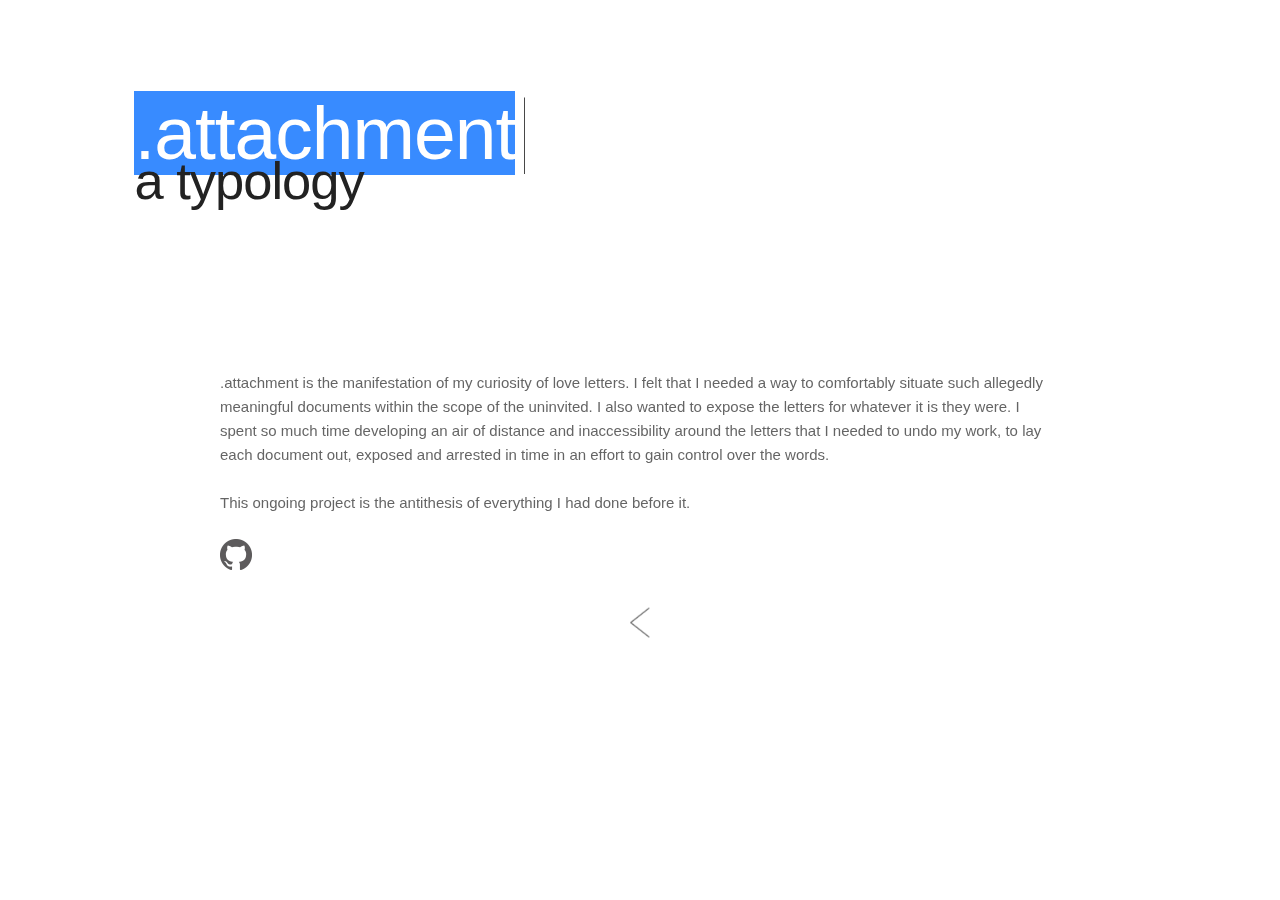
<file: info.html>
<!DOCTYPE html>
<html lang="en">
<head>
    <meta charset="UTF-8">
    <meta name="viewport" content="width=device-width, initial-scale=1">
    <title>.attachment</title>
    <link href="favicon.ico" rel="icon" type="image/x-icon">
    <link href='http://fonts.googleapis.com/css?family=Lato:300,400,700|Lora:400,700' rel='stylesheet' type='text/css'>
    <link rel="stylesheet" href="skeleton.css" type="text/css">
    <link rel="stylesheet" href="style.css" type="text/css">
</head>

<body>
  <h1 class="title"><span id="highlight">.attachment</span><span class="blink">|</span></br><span class="subTitle">a typology</span></h1>
    
    <div class="container">
     <div class="row">
         <div class="u-full-width">
             <p class="statement">.attachment is the manifestation of my curiosity of love letters. I felt that I needed a way to comfortably situate such allegedly meaningful documents within the scope of the uninvited. I also wanted to expose the letters for whatever it is they were. I spent so much time developing an air of distance and inaccessibility around the letters that I needed to undo my work, to lay each document out, exposed and arrested in time in an effort to gain control over the words.</br></br>This ongoing project is the antithesis of everything I had done before it.</br></br><a href="https://github.com/jcquinlan/attachment"><img src="GitHub-Mark-32px.png"></a></br><a href="index.html"><img class="arrow" src="arrow2.png"></a></p>
             </div>
    </div>
   </div>
             
</body>
</html>
</file>
<file: skeleton.css>
/*
* Skeleton V2.0.4
* Copyright 2014, Dave Gamache
* www.getskeleton.com
* Free to use under the MIT license.
* http://www.opensource.org/licenses/mit-license.php
* 12/29/2014
*/


/* Table of contents
––––––––––––––––––––––––––––––––––––––––––––––––––
- Grid
- Base Styles
- Typography
- Links
- Buttons
- Forms
- Lists
- Code
- Tables
- Spacing
- Utilities
- Clearing
- Media Queries
*/


/* Grid
–––––––––––––––––––––––––––––––––––––––––––––––––– */
.container {
  position: relative;
  width: 100%;
  max-width: 960px;
  margin: 0 auto;
  padding: 0 20px;
  box-sizing: border-box; }
.column,
.columns {
  width: 100%;
  float: left;
  box-sizing: border-box; }

/* For devices larger than 400px */
@media (min-width: 400px) {
  .container {
    width: 85%;
    padding: 0; }
}

/* For devices larger than 550px */
@media (min-width: 550px) {
  .container {
    width: 80%; }
  .column,
  .columns {
    margin-left: 4%; }
  .column:first-child,
  .columns:first-child {
    margin-left: 0; }

  .one.column,
  .one.columns                    { width: 4.66666666667%; }
  .two.columns                    { width: 13.3333333333%; }
  .three.columns                  { width: 22%;            }
  .four.columns                   { width: 30.6666666667%; }
  .five.columns                   { width: 39.3333333333%; }
  .six.columns                    { width: 48%;            }
  .seven.columns                  { width: 56.6666666667%; }
  .eight.columns                  { width: 65.3333333333%; }
  .nine.columns                   { width: 74.0%;          }
  .ten.columns                    { width: 82.6666666667%; }
  .eleven.columns                 { width: 91.3333333333%; }
  .twelve.columns                 { width: 100%; margin-left: 0; }

  .one-third.column               { width: 30.6666666667%; }
  .two-thirds.column              { width: 65.3333333333%; }

  .one-half.column                { width: 48%; }

  /* Offsets */
  .offset-by-one.column,
  .offset-by-one.columns          { margin-left: 8.66666666667%; }
  .offset-by-two.column,
  .offset-by-two.columns          { margin-left: 17.3333333333%; }
  .offset-by-three.column,
  .offset-by-three.columns        { margin-left: 26%;            }
  .offset-by-four.column,
  .offset-by-four.columns         { margin-left: 34.6666666667%; }
  .offset-by-five.column,
  .offset-by-five.columns         { margin-left: 43.3333333333%; }
  .offset-by-six.column,
  .offset-by-six.columns          { margin-left: 52%;            }
  .offset-by-seven.column,
  .offset-by-seven.columns        { margin-left: 60.6666666667%; }
  .offset-by-eight.column,
  .offset-by-eight.columns        { margin-left: 69.3333333333%; }
  .offset-by-nine.column,
  .offset-by-nine.columns         { margin-left: 78.0%;          }
  .offset-by-ten.column,
  .offset-by-ten.columns          { margin-left: 86.6666666667%; }
  .offset-by-eleven.column,
  .offset-by-eleven.columns       { margin-left: 95.3333333333%; }

  .offset-by-one-third.column,
  .offset-by-one-third.columns    { margin-left: 34.6666666667%; }
  .offset-by-two-thirds.column,
  .offset-by-two-thirds.columns   { margin-left: 69.3333333333%; }

  .offset-by-one-half.column,
  .offset-by-one-half.columns     { margin-left: 52%; }

}


/* Base Styles
–––––––––––––––––––––––––––––––––––––––––––––––––– */
/* NOTE
html is set to 62.5% so that all the REM measurements throughout Skeleton
are based on 10px sizing. So basically 1.5rem = 15px :) */
html {
  font-size: 62.5%; }
body {
  font-size: 1.5em; /* currently ems cause chrome bug misinterpreting rems on body element */
  line-height: 1.6;
  font-weight: 400;
  font-family: "Raleway", "HelveticaNeue", "Helvetica Neue", Helvetica, Arial, sans-serif;
  color: #222; }


/* Typography
–––––––––––––––––––––––––––––––––––––––––––––––––– */
h1, h2, h3, h4, h5, h6 {
  margin-top: 0;
  margin-bottom: 2rem;
  font-weight: 300; }
h1 { font-size: 4.0rem; line-height: 1.2;  letter-spacing: -.1rem;}
h2 { font-size: 3.6rem; line-height: 1.25; letter-spacing: -.1rem; }
h3 { font-size: 3.0rem; line-height: 1.3;  letter-spacing: -.1rem; }
h4 { font-size: 2.4rem; line-height: 1.35; letter-spacing: -.08rem; }
h5 { font-size: 1.8rem; line-height: 1.5;  letter-spacing: -.05rem; }
h6 { font-size: 1.5rem; line-height: 1.6;  letter-spacing: 0; }

/* Larger than phablet */
@media (min-width: 550px) {
  h1 { font-size: 5.0rem; }
  h2 { font-size: 4.2rem; }
  h3 { font-size: 3.6rem; }
  h4 { font-size: 3.0rem; }
  h5 { font-size: 2.4rem; }
  h6 { font-size: 1.5rem; }
}

p {
  margin-top: 0; }


/* Links
–––––––––––––––––––––––––––––––––––––––––––––––––– */
a {
  color: #1EAEDB; }
a:hover {
  color: #0FA0CE; }


/* Buttons
–––––––––––––––––––––––––––––––––––––––––––––––––– */
.button,
button,
input[type="submit"],
input[type="reset"],
input[type="button"] {
  display: inline-block;
  height: 38px;
  padding: 0 30px;
  color: #555;
  text-align: center;
  font-size: 11px;
  font-weight: 600;
  line-height: 38px;
  letter-spacing: .1rem;
  text-transform: uppercase;
  text-decoration: none;
  white-space: nowrap;
  background-color: transparent;
  border-radius: 4px;
  border: 1px solid #bbb;
  cursor: pointer;
  box-sizing: border-box; }
.button:hover,
button:hover,
input[type="submit"]:hover,
input[type="reset"]:hover,
input[type="button"]:hover,
.button:focus,
button:focus,
input[type="submit"]:focus,
input[type="reset"]:focus,
input[type="button"]:focus {
  color: #333;
  border-color: #888;
  outline: 0; }
.button.button-primary,
button.button-primary,
input[type="submit"].button-primary,
input[type="reset"].button-primary,
input[type="button"].button-primary {
  color: #FFF;
  background-color: #33C3F0;
  border-color: #33C3F0; }
.button.button-primary:hover,
button.button-primary:hover,
input[type="submit"].button-primary:hover,
input[type="reset"].button-primary:hover,
input[type="button"].button-primary:hover,
.button.button-primary:focus,
button.button-primary:focus,
input[type="submit"].button-primary:focus,
input[type="reset"].button-primary:focus,
input[type="button"].button-primary:focus {
  color: #FFF;
  background-color: #1EAEDB;
  border-color: #1EAEDB; }


/* Forms
–––––––––––––––––––––––––––––––––––––––––––––––––– */
input[type="email"],
input[type="number"],
input[type="search"],
input[type="text"],
input[type="tel"],
input[type="url"],
input[type="password"],
textarea,
select {
  height: 38px;
  padding: 6px 10px; /* The 6px vertically centers text on FF, ignored by Webkit */
  background-color: #fff;
  border: 1px solid #D1D1D1;
  border-radius: 4px;
  box-shadow: none;
  box-sizing: border-box; }
/* Removes awkward default styles on some inputs for iOS */
input[type="email"],
input[type="number"],
input[type="search"],
input[type="text"],
input[type="tel"],
input[type="url"],
input[type="password"],
textarea {
  -webkit-appearance: none;
     -moz-appearance: none;
          appearance: none; }
textarea {
  min-height: 65px;
  padding-top: 6px;
  padding-bottom: 6px; }
input[type="email"]:focus,
input[type="number"]:focus,
input[type="search"]:focus,
input[type="text"]:focus,
input[type="tel"]:focus,
input[type="url"]:focus,
input[type="password"]:focus,
textarea:focus,
select:focus {
  border: 1px solid #33C3F0;
  outline: 0; }
label,
legend {
  display: block;
  margin-bottom: .5rem;
  font-weight: 600; }
fieldset {
  padding: 0;
  border-width: 0; }
input[type="checkbox"],
input[type="radio"] {
  display: inline; }
label > .label-body {
  display: inline-block;
  margin-left: .5rem;
  font-weight: normal; }


/* Lists
–––––––––––––––––––––––––––––––––––––––––––––––––– */
ul {
  list-style: circle inside; }
ol {
  list-style: decimal inside; }
ol, ul {
  padding-left: 0;
  margin-top: 0; }
ul ul,
ul ol,
ol ol,
ol ul {
  margin: 1.5rem 0 1.5rem 3rem;
  font-size: 90%; }
li {
  margin-bottom: 1rem; }


/* Code
–––––––––––––––––––––––––––––––––––––––––––––––––– */
code {
  padding: .2rem .5rem;
  margin: 0 .2rem;
  font-size: 90%;
  white-space: nowrap;
  background: #F1F1F1;
  border: 1px solid #E1E1E1;
  border-radius: 4px; }
pre > code {
  display: block;
  padding: 1rem 1.5rem;
  white-space: pre; }


/* Tables
–––––––––––––––––––––––––––––––––––––––––––––––––– */
th,
td {
  padding: 12px 15px;
  text-align: left;
  border-bottom: 1px solid #E1E1E1; }
th:first-child,
td:first-child {
  padding-left: 0; }
th:last-child,
td:last-child {
  padding-right: 0; }


/* Spacing
–––––––––––––––––––––––––––––––––––––––––––––––––– */
button,
.button {
  margin-bottom: 1rem; }
input,
textarea,
select,
fieldset {
  margin-bottom: 1.5rem; }
pre,
blockquote,
dl,
figure,
table,
p,
ul,
ol,
form {
  margin-bottom: 2.5rem; }


/* Utilities
–––––––––––––––––––––––––––––––––––––––––––––––––– */
.u-full-width {
  width: 100%;
  box-sizing: border-box; }
.u-max-full-width {
  max-width: 100%;
  box-sizing: border-box; }
.u-pull-right {
  float: right; }
.u-pull-left {
  float: left; }


/* Misc
–––––––––––––––––––––––––––––––––––––––––––––––––– */
hr {
  margin-top: 3rem;
  margin-bottom: 3.5rem;
  border-width: 0;
  border-top: 1px solid #E1E1E1; }


/* Clearing
–––––––––––––––––––––––––––––––––––––––––––––––––– */

/* Self Clearing Goodness */
.container:after,
.row:after,
.u-cf {
  content: "";
  display: table;
  clear: both; }


/* Media Queries
–––––––––––––––––––––––––––––––––––––––––––––––––– */
/*
Note: The best way to structure the use of media queries is to create the queries
near the relevant code. For example, if you wanted to change the styles for buttons
on small devices, paste the mobile query code up in the buttons section and style it
there.
*/


/* Larger than mobile */
@media (min-width: 400px) {}

/* Larger than phablet (also point when grid becomes active) */
@media (min-width: 550px) {}

/* Larger than tablet */
@media (min-width: 750px) {}

/* Larger than desktop */
@media (min-width: 1000px) {}

/* Larger than Desktop HD */
@media (min-width: 1200px) {}
</file>
<file: style.css>
a {
     color: black;   
}

.statement {
    opacity: 0.7;  
    padding: 50px 60px;
}

.link {
     text-decoration: underline;  
    cursor: pointer;
}

.hide {
     display: none;
}

.center {
    position: absolute;
    width: 90px;

    font-family: sans-serif;
    text-align: center;
    
}

.arrow {
    position: absolute;
    width: 50px;
    height: 50px;
    left: 50%;
    margin: 0 0 0 -25px;
    padding-top: 20px;
}

.noteBody {
    font-family: "Lora";
    font-weight: 400;
    padding-left: 40px;
}

.noteHeader {
    font-family: "Lato";
    font-weight: 400;
    padding-bottom: 0px;
    padding-top: 75vh;
}

#highlight {
    background-color: #388BFF;
    color: white;
}

.title {
    font-size: 5em;
    padding-top: 100px;
    padding-bottom: 100px;
    padding-left: 10%;
    line-height: 40px;
}

.subTitle {
    font-size: 70%;
}

.lastPost {
     padding-bottom: 50vh;   
}

 @keyframes blink {  
      0% { opacity: 1.0; }
      50% { opacity: 0.0; }
      100% { opacity: 1.0; }
    }
    @-webkit-keyframes blink {
      0% { opacity: 1.0; }
      50% { opacity: 0.0; }
      100% { opacity: 1.0; }
    }

.blink {
    font-family: "Lato";
    animation: blink 1.3s step-start 0s infinite;
    -webkit-animation: blink 1.3s step-start 0s infinite;
    font-size: 1.1em;
    font-weight: 100;
    }

.mobileLink {
     display: none;
    padding-bottom: 50vh;
}

@media (max-width: 900px){
    .statement {
        padding: 0px 0px;
        padding-bottom: 100vh;
    }
    
    .mobileLink {
        display: inherit;
        text-align: center;
        margin-top: -10px;
    }
    
    .noteHeader {
         text-align: center;   
    }
    
    .noteBody {
        display: none; 
    }
}

@media (max-width: 500px){
     .title {
        font-size: 3em; 
        padding: 40px;
        padding-bottom: 0px;
     }
}
</file>
